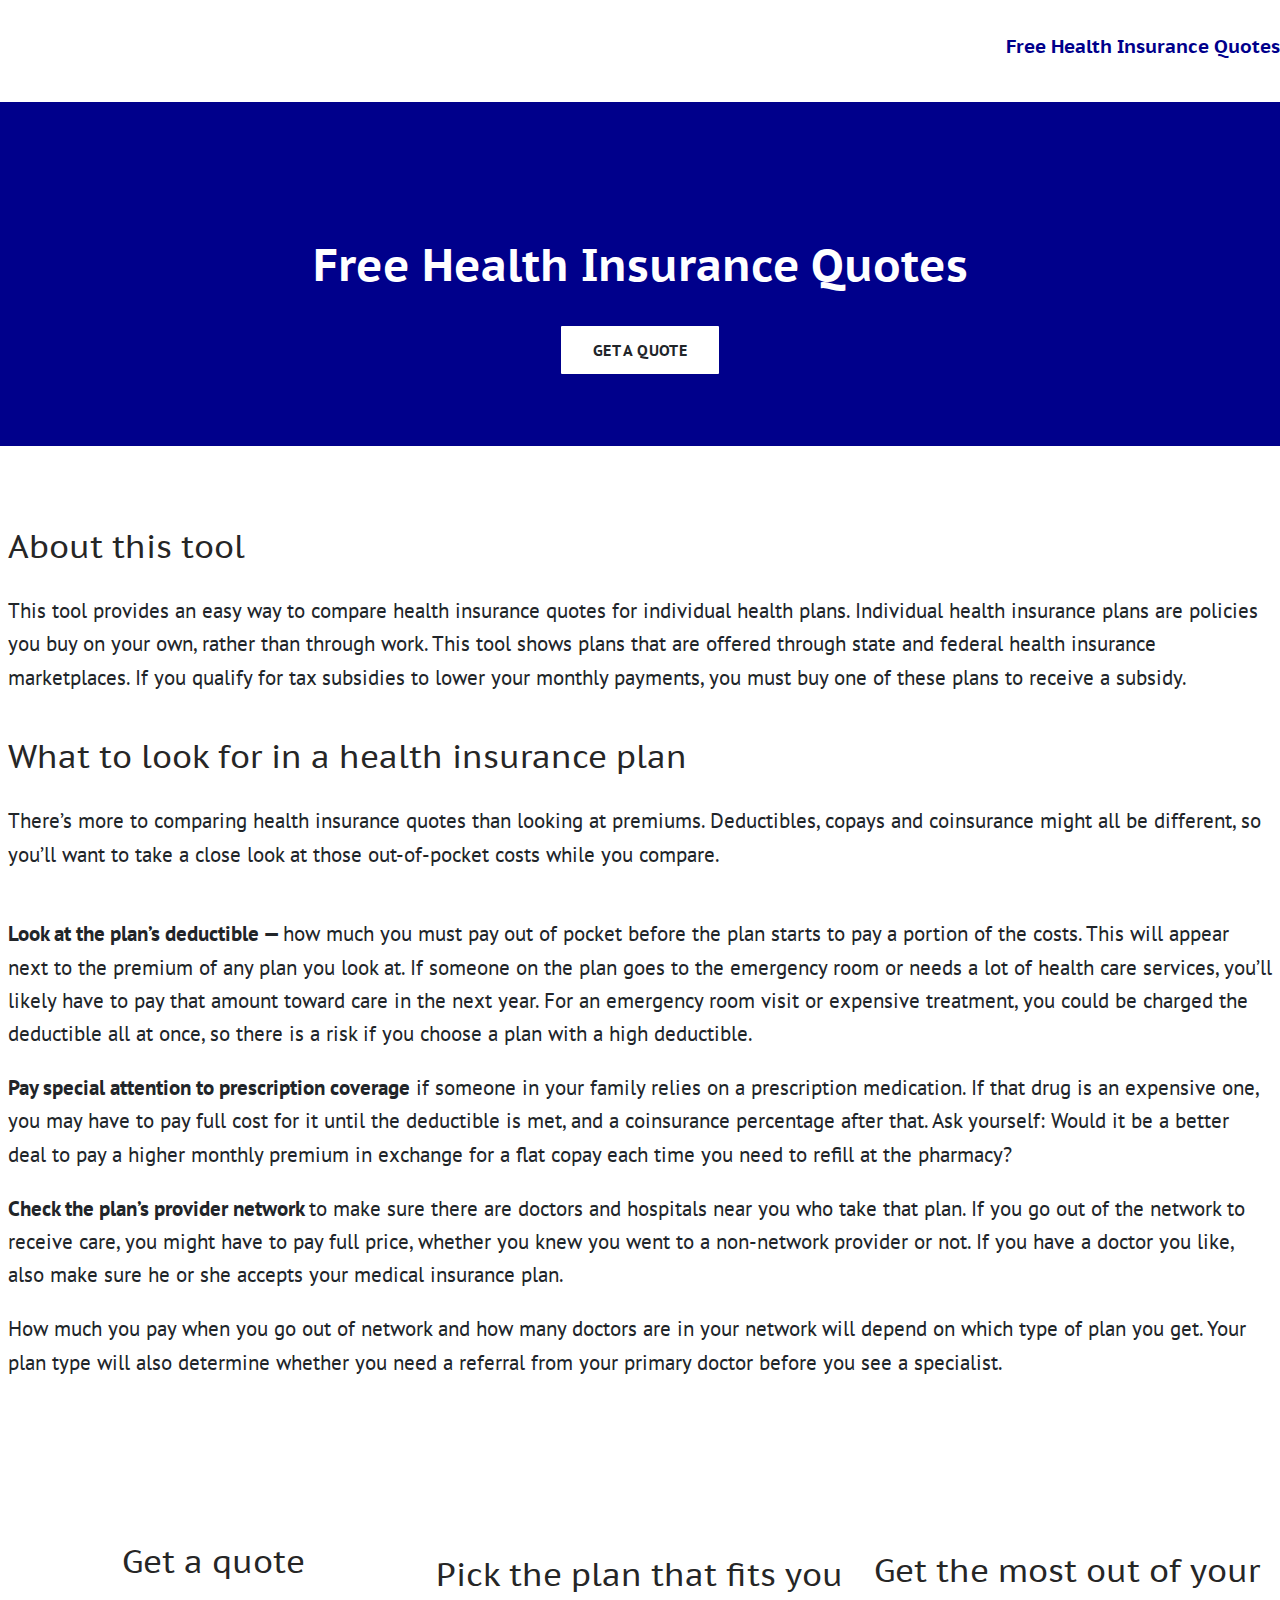
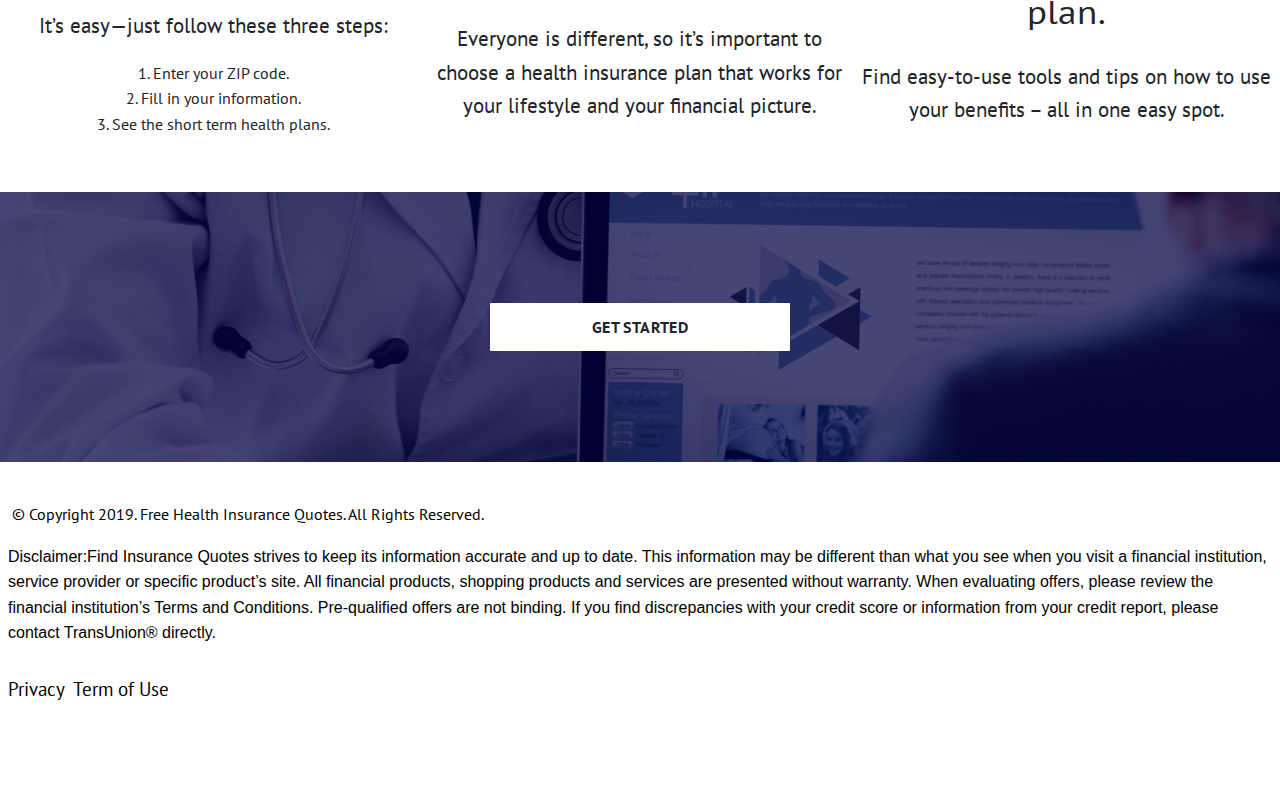
<file: index.html>
<!DOCTYPE html>

    <html lang="en">
    
    <head>
    
        <title>Free Health Insurance Quotes | Home</title>
    
        <meta http-equiv="Content-Type" content="text/html; charset=utf-8" />
    
        <meta http-equiv="X-UA-Compatible" content="IE=edge">
    
        <meta name="viewport" content="width=device-width, initial-scale=1.0">
    
        <meta name="author" content="Cheap Health Insurance">
    
        <meta name="description"
            content="freehealth-insurancequotes.com helps individuals to find cheap health insurance quotes online. Find healthcare plans online at www.cheaphealthcareplan.com">
    
        <!-- Google fonts -->
        <link href="https://fonts.googleapis.com/css?family=PT+Sans|PT+Sans+Caption|PT+Serif" rel="stylesheet">
    
        <!-- Fontawesome -->
        <link rel="stylesheet" href="https://use.fontawesome.com/releases/v5.8.1/css/all.css"
            integrity="sha384-50oBUHEmvpQ+1lW4y57PTFmhCaXp0ML5d60M1M7uH2+nqUivzIebhndOJK28anvf" crossorigin="anonymous">
    
        <!-- UI3 -->
        <link rel="stylesheet" href="css/ui3-1.0.min.css">
    
        <!-- Styles -->
        <link rel="stylesheet" href="css/stylesheet.css">
    
    
    </head>

<body id="site">

    <main id="page">

        <nav id="navbar-empty"></nav>

        <section class="section padd-64  deep-quaternary">
            <div class="grid set-cols-1">
                <div class="column header-title">
                    <h1 class="connect">Free Health Insurance Quotes</h1>
                    <h1 class="text-white">Free Health Insurance Quotes</h1>
                    <a class="button" href="https://cheaphealthcareplan.com/">Get a Quote</a>
                </div>
            </div>
        </section>

        <section class="section">
            <div class="grid set-cols-1">

                <div class="column start-vertical-between">
                    <h3>About this tool</h3>
                    <p>This tool provides an easy way to compare health insurance quotes for individual health plans. Individual health insurance plans are policies you buy on your own, rather than through work. This tool shows plans that are offered through state and federal health insurance marketplaces. If you qualify for tax subsidies to lower your monthly payments, you must buy one of these plans to receive a subsidy.</p>
                </div>

                <div class="column start-vertical-between">
                    <h3>What to look for in a health insurance plan</h3>
                    <p>There’s more to comparing health insurance quotes than looking at premiums. Deductibles, copays and coinsurance might all be different, so you’ll want to take a close look at those out-of-pocket costs while you compare.</p>
                    <br>
                    <p><b>Look at the plan’s deductible — </b> how much you must pay out of pocket before the plan starts to pay a portion of the costs. This will appear next to the premium of any plan you look at. If someone on the plan goes to the emergency room or needs a lot of health care services, you’ll likely have to pay that amount toward care in the next year. For an emergency room visit or expensive treatment, you could be charged the deductible all at once, so there is a risk if you choose a plan with a high deductible.</p>
                    <p><b>Pay special attention to prescription coverage</b> if someone in your family relies on a prescription medication. If that drug is an expensive one, you may have to pay full cost for it until the deductible is met, and a coinsurance percentage after that. Ask yourself: Would it be a better deal to pay a higher monthly premium in exchange for a flat copay each time you need to refill at the pharmacy?</p>
                    <p><b>Check the plan’s provider network </b>to make sure there are doctors and hospitals near you who take that plan. If you go out of the network to receive care, you might have to pay full price, whether you knew you went to a non-network provider or not. If you have a doctor you like, also make sure he or she accepts your medical insurance plan.</p>
                    <p>How much you pay when you go out of network and how many doctors are in your network will depend on which type of plan you get. Your plan type will also determine whether you need a referral from your primary doctor before you see a specialist.</p>
                </div>

            </div>
        </section>


        <section class="section padd-8">
            <div class="grid set-cols-3">

                <div class="column center-vertical-between min-height-200">
                    <i class="fab fa-wpforms 4em text-shadow text-blue"></i>
                    <h3>Get a quote</h3>
                    <p>It’s easy—just follow these three steps:</p>
                    <ul class="list-format">
                        <li>1. Enter your ZIP code.</li>
                        <li>2. Fill in your information.</li>
                        <li>3. See the short term health plans.</li>
                    </ul>
                    <a class="link" href="https://cheaphealthcareplan.com/">Get Started</a>
                </div>

                <div class="column center-vertical-between min-height-200">
                   <i class="fas fa-hand-pointer 4em text-shadow text-blue"></i>
                    <h3>Pick the plan that fits you</h3>
                    <p>Everyone is different, so it’s important to choose a health insurance plan that works for your lifestyle and your financial picture.</p>
                    <a class="link" href="https://cheaphealthcareplan.com/">Find a plan</a>
                </div>

                <div class="column center-vertical-between min-height-200">
                    <i class="fas fa-thumbs-up 4em text-shadow text-blue"></i>
                    <h3>Get the most out of your plan.</h3>
                    <p>Find easy-to-use tools and tips on how to use your benefits – all in one easy spot. </p>
                    <a class="link" href="https://cheaphealthcareplan.com/">Learn More</a>
                </div>

            </div>
        </section>

        <section class="section deep-both-1">
            <div class="grid">
                <div class="column">
                    <a class="button is-large" href="https://cheaphealthcareplan.com/">Get Started</a>
                </div>
            </div>
        </section>

    </main>

    <footer id="footer"></footer>

    <script src="js/app.js"></script>

</body>

</html>
</file>
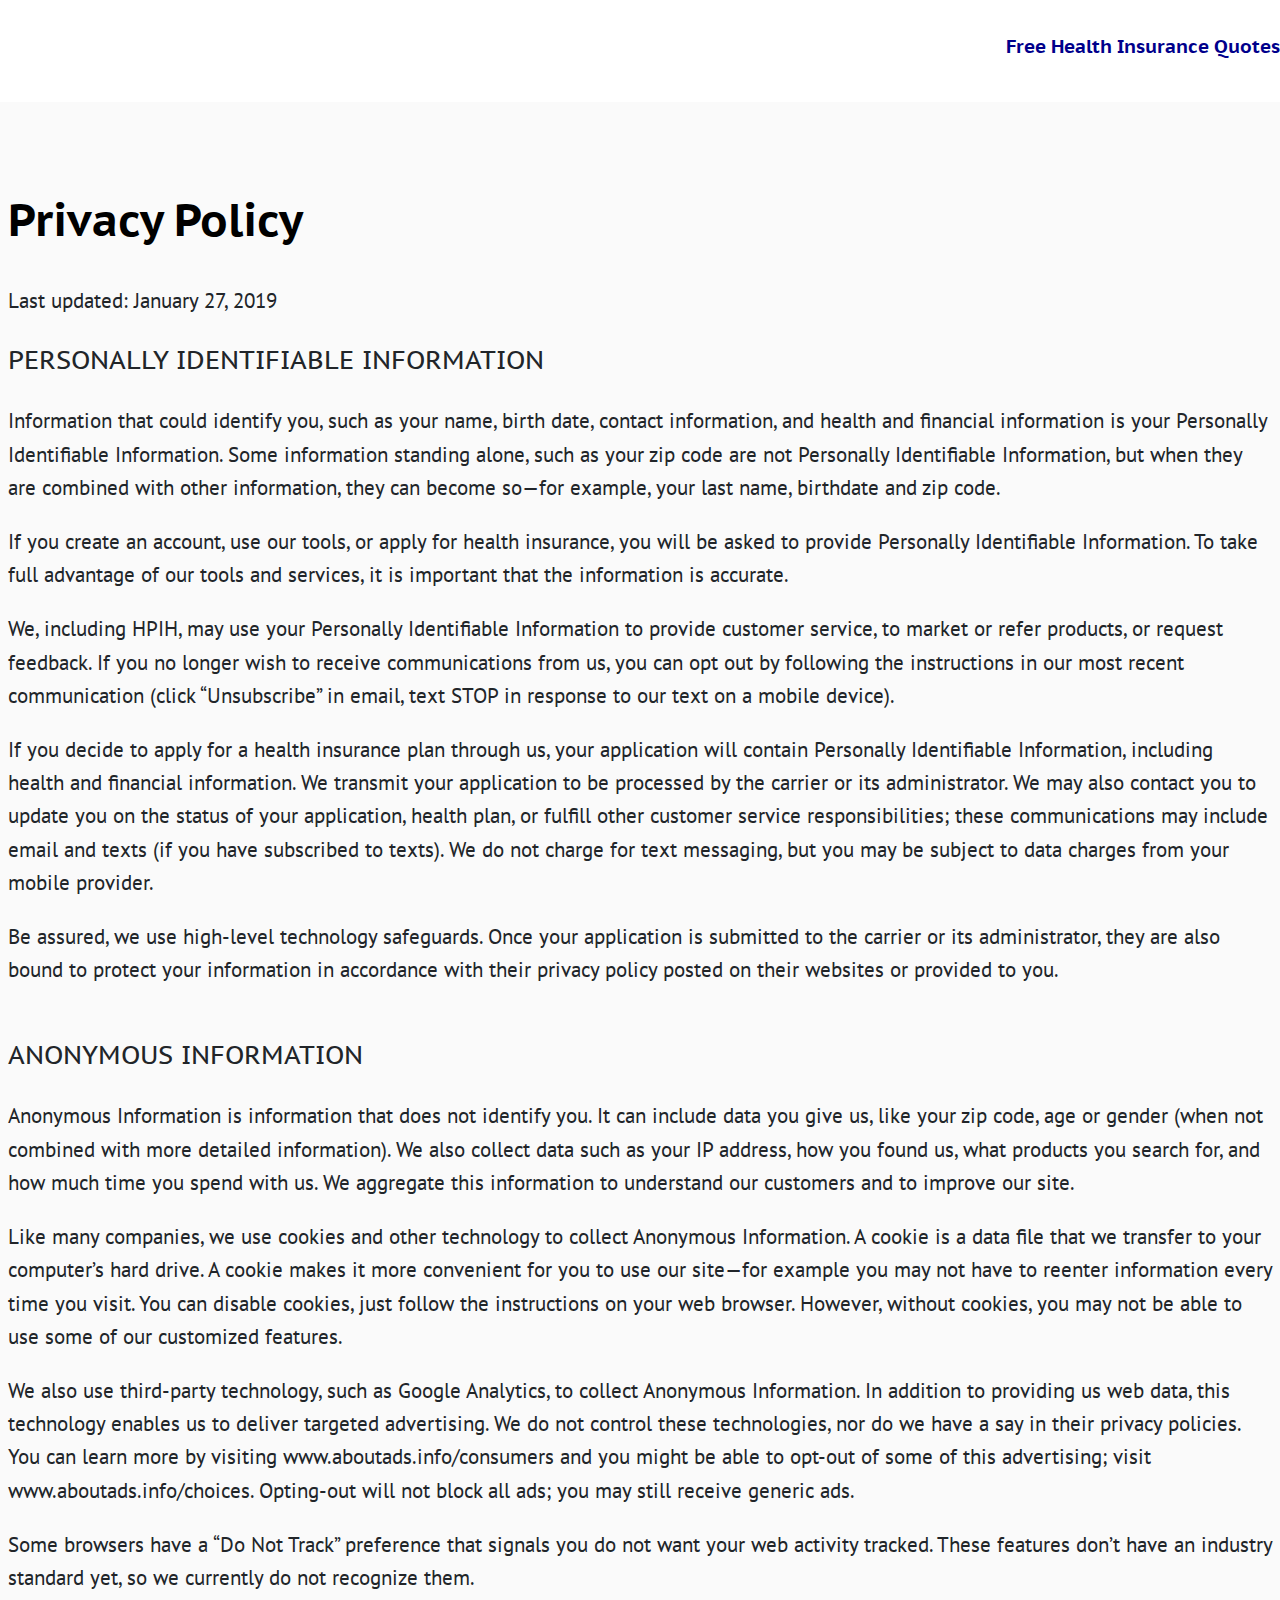
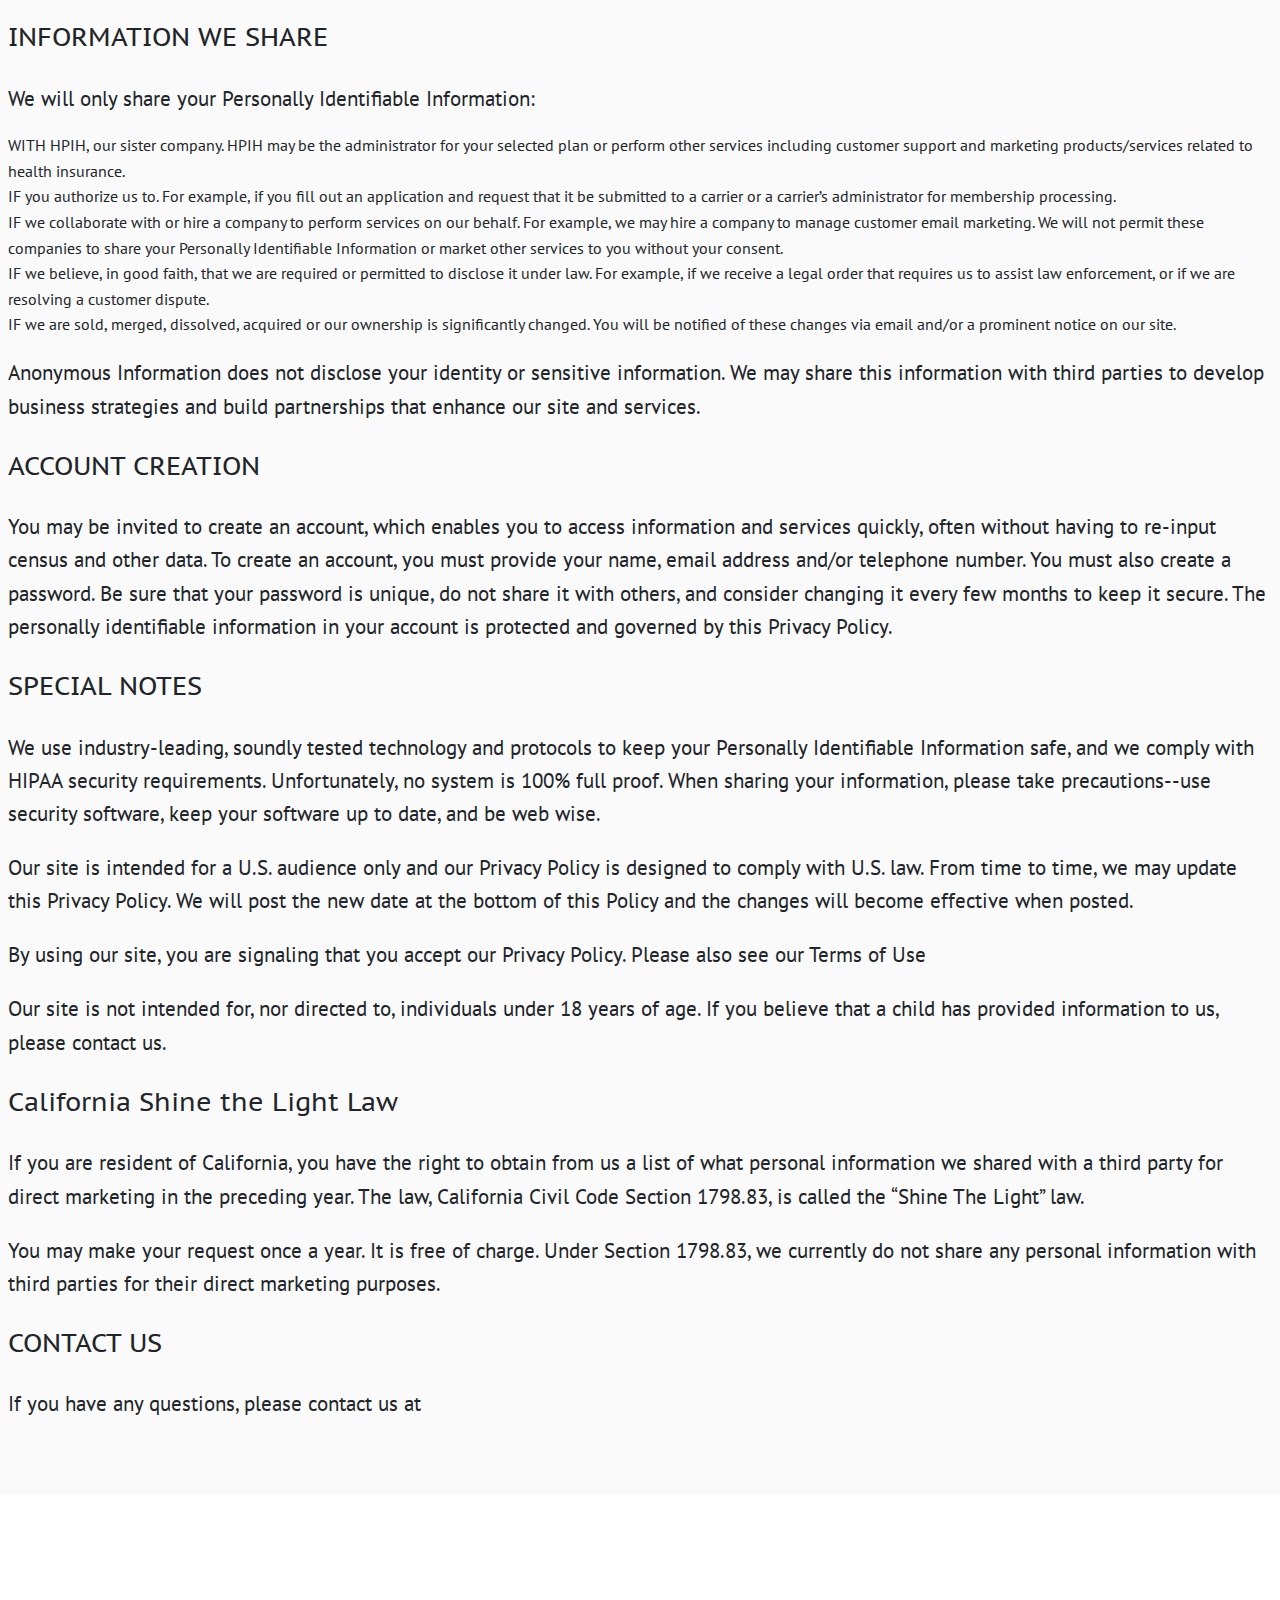
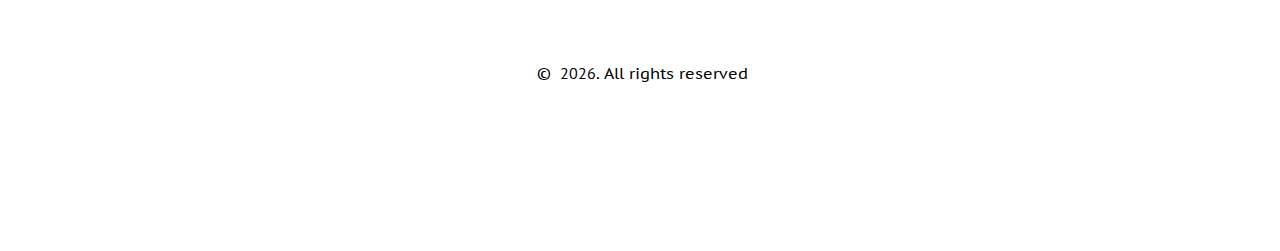
<file: privacy.html>
<!DOCTYPE html>

    <html lang="en">
    
    <head>
    
        <title>Free Health Insurance Quotes | Privacy Policy</title>
    
        <meta http-equiv="Content-Type" content="text/html; charset=utf-8" />
    
        <meta http-equiv="X-UA-Compatible" content="IE=edge">
    
        <meta name="viewport" content="width=device-width, initial-scale=1.0">
    
        <meta name="author" content="Cheap Health Insurance">
    
        <meta name="description"
            content="freehealth-insurancequotes.com helps individuals to find cheap health insurance quotes online. Find healthcare plans online at www.cheaphealthcareplan.com">
    
        <!-- Google fonts -->
        <link href="https://fonts.googleapis.com/css?family=PT+Sans|PT+Sans+Caption|PT+Serif" rel="stylesheet">
    
        <!-- Fontawesome -->
        <link rel="stylesheet" href="https://use.fontawesome.com/releases/v5.8.1/css/all.css"
            integrity="sha384-50oBUHEmvpQ+1lW4y57PTFmhCaXp0ML5d60M1M7uH2+nqUivzIebhndOJK28anvf" crossorigin="anonymous">
    
        <!-- UI3 -->
        <link rel="stylesheet" href="css/ui3-1.0.min.css">
    
        <!-- Styles -->
        <link rel="stylesheet" href="css/stylesheet.css">
    
    
    </head>


<body id="site">

    <main id="page">

        <nav id="navbar-empty"></nav>

        <section class="section deep-tertiary">
            <div class="grid set-cols-1">

                <div class="column start-vertical-between">
                    <h1>Privacy Policy</h1>
                    <p>Last updated: January 27, 2019</p>
                    <h4>PERSONALLY IDENTIFIABLE INFORMATION</h4>
                    <p>Information that could identify you, such as your name, birth date, contact information, and health and financial information is your Personally Identifiable Information. Some information standing alone, such as your zip code are not Personally Identifiable Information, but when they are combined with other information, they can become so—for example, your last name, birthdate and zip code.</p>
                    <p>If you create an account, use our tools, or apply for health insurance, you will be asked to provide Personally Identifiable Information. To take full advantage of our tools and services, it is important that the information is accurate.</p>
                    <p>We, including HPIH, may use your Personally Identifiable Information to provide customer service, to market or refer products, or request feedback. If you no longer wish to receive communications from us, you can opt out by following the instructions in our most recent communication (click “Unsubscribe” in email, text STOP in response to our text on a mobile device).</p>
                    <p>If you decide to apply for a health insurance plan through us, your application will contain Personally Identifiable Information, including health and financial information. We transmit your application to be processed by the carrier or its administrator. We may also contact you to update you on the status of your application, health plan, or fulfill other customer service responsibilities; these communications may include email and texts (if you have subscribed to texts). We do not charge for text messaging, but you may be subject to data charges from your mobile provider. </p>
                    <p>Be assured, we use high-level technology safeguards. Once your application is submitted to the carrier or its administrator, they are also bound to protect your information in accordance with their privacy policy posted on their websites or provided to you.</p>
                    <br>
                    <h4>ANONYMOUS INFORMATION</h4>
                    <p>Anonymous Information is information that does not identify you. It can include data you give us, like your zip code, age or gender (when not combined with more detailed information). We also collect data such as your IP address, how you found us, what products you search for, and how much time you spend with us. We aggregate this information to understand our customers and to improve our site.</p>
                    <p>Like many companies, we use cookies and other technology to collect Anonymous Information. A cookie is a data file that we transfer to your computer’s hard drive. A cookie makes it more convenient for you to use our site—for example you may not have to reenter information every time you visit. You can disable cookies, just follow the instructions on your web browser. However, without cookies, you may not be able to use some of our customized features.</p>
                    <p>We also use third-party technology, such as Google Analytics, to collect Anonymous Information. In addition to providing us web data, this technology enables us to deliver targeted advertising. We do not control these technologies, nor do we have a say in their privacy policies. You can learn more by visiting www.aboutads.info/consumers and you might be able to opt-out of some of this advertising; visit www.aboutads.info/choices. Opting-out will not block all ads; you may still receive generic ads.</p>
                    <p>Some browsers have a “Do Not Track” preference that signals you do not want your web activity tracked. These features don’t have an industry standard yet, so we currently do not recognize them.</p>


                    <h4>INFORMATION WE SHARE</h4>
                    <p>We will only share your Personally Identifiable Information:</p>

                    <ul>
                        <li>WITH HPIH, our sister company. HPIH may be the administrator for your selected plan or perform other services including customer support and marketing products/services related to health insurance.</li>
                        <li>IF you authorize us to. For example, if you fill out an application and request that it be submitted to a carrier or a carrier’s administrator for membership processing.</li>
                        <li>IF we collaborate with or hire a company to perform services on our behalf. For example, we may hire a company to manage customer email marketing. We will not permit these companies to share your Personally Identifiable Information or market other services to you without your consent.</li>
                        <li>IF we believe, in good faith, that we are required or permitted to disclose it under law. For example, if we receive a legal order that requires us to assist law enforcement, or if we are resolving a customer dispute.</li>
                        <li>IF we are sold, merged, dissolved, acquired or our ownership is significantly changed. You will be notified of these changes via email and/or a prominent notice on our site.</li>
                    </ul>
                    <p>Anonymous Information does not disclose your identity or sensitive information. We may share this information with third parties to develop business strategies and build partnerships that enhance our site and services.</p>


                    <h4>ACCOUNT CREATION</h4>
                    <p>You may be invited to create an account, which enables you to access information and services quickly, often without having to re-input census and other data. To create an account, you must provide your name, email address and/or telephone number. You must also create a password. Be sure that your password is unique, do not share it with others, and consider changing it every few months to keep it secure. The personally identifiable information in your account is protected and governed by this Privacy Policy.</p>

                    <h4>SPECIAL NOTES</h4>
                    <p>We use industry-leading, soundly tested technology and protocols to keep your Personally Identifiable Information safe, and we comply with HIPAA security requirements. Unfortunately, no system is 100% full proof. When sharing your information, please take precautions--use security software, keep your software up to date, and be web wise.</p>

                    <p>Our site is intended for a U.S. audience only and our Privacy Policy is designed to comply with U.S. law. From time to time, we may update this Privacy Policy. We will post the new date at the bottom of this Policy and the changes will become effective when posted.</p>
                    <p>By using our site, you are signaling that you accept our Privacy Policy. Please also see our Terms of Use</p>

                    <p>Our site is not intended for, nor directed to, individuals under 18 years of age. If you believe that a child has provided information to us, please contact us.</p>

                    <h4>California Shine the Light Law</h4>
                    <p>If you are resident of California, you have the right to obtain from us a list of what personal information we shared with a third party for direct marketing in the preceding year. The law, California Civil Code Section 1798.83, is called the “Shine The Light” law.</p>
                    <p>You may make your request once a year. It is free of charge. Under Section 1798.83, we currently do not share any personal information with third parties for their direct marketing purposes.</p>

                    <h4>CONTACT US</h4>
                    <p>If you have any questions, please contact us at </p>
                </div>

            </div>
        </section>
    </main>

    <footer id="footer-empty">
            <div class="footer">
                <div class="grid set-cols-1">
                    <div class="column">
                        <h2 class="copyright"><span class="company-name"></span> <span id="footer-year"></span>. All rights reserved </h2>
                        <script>document.getElementById("footer-year").innerHTML = new Date().getFullYear();</script>
                    </div>
                </div>
            </div>
        </footer>

</body>

<script src="js/app.js"></script>

</html>
</file>
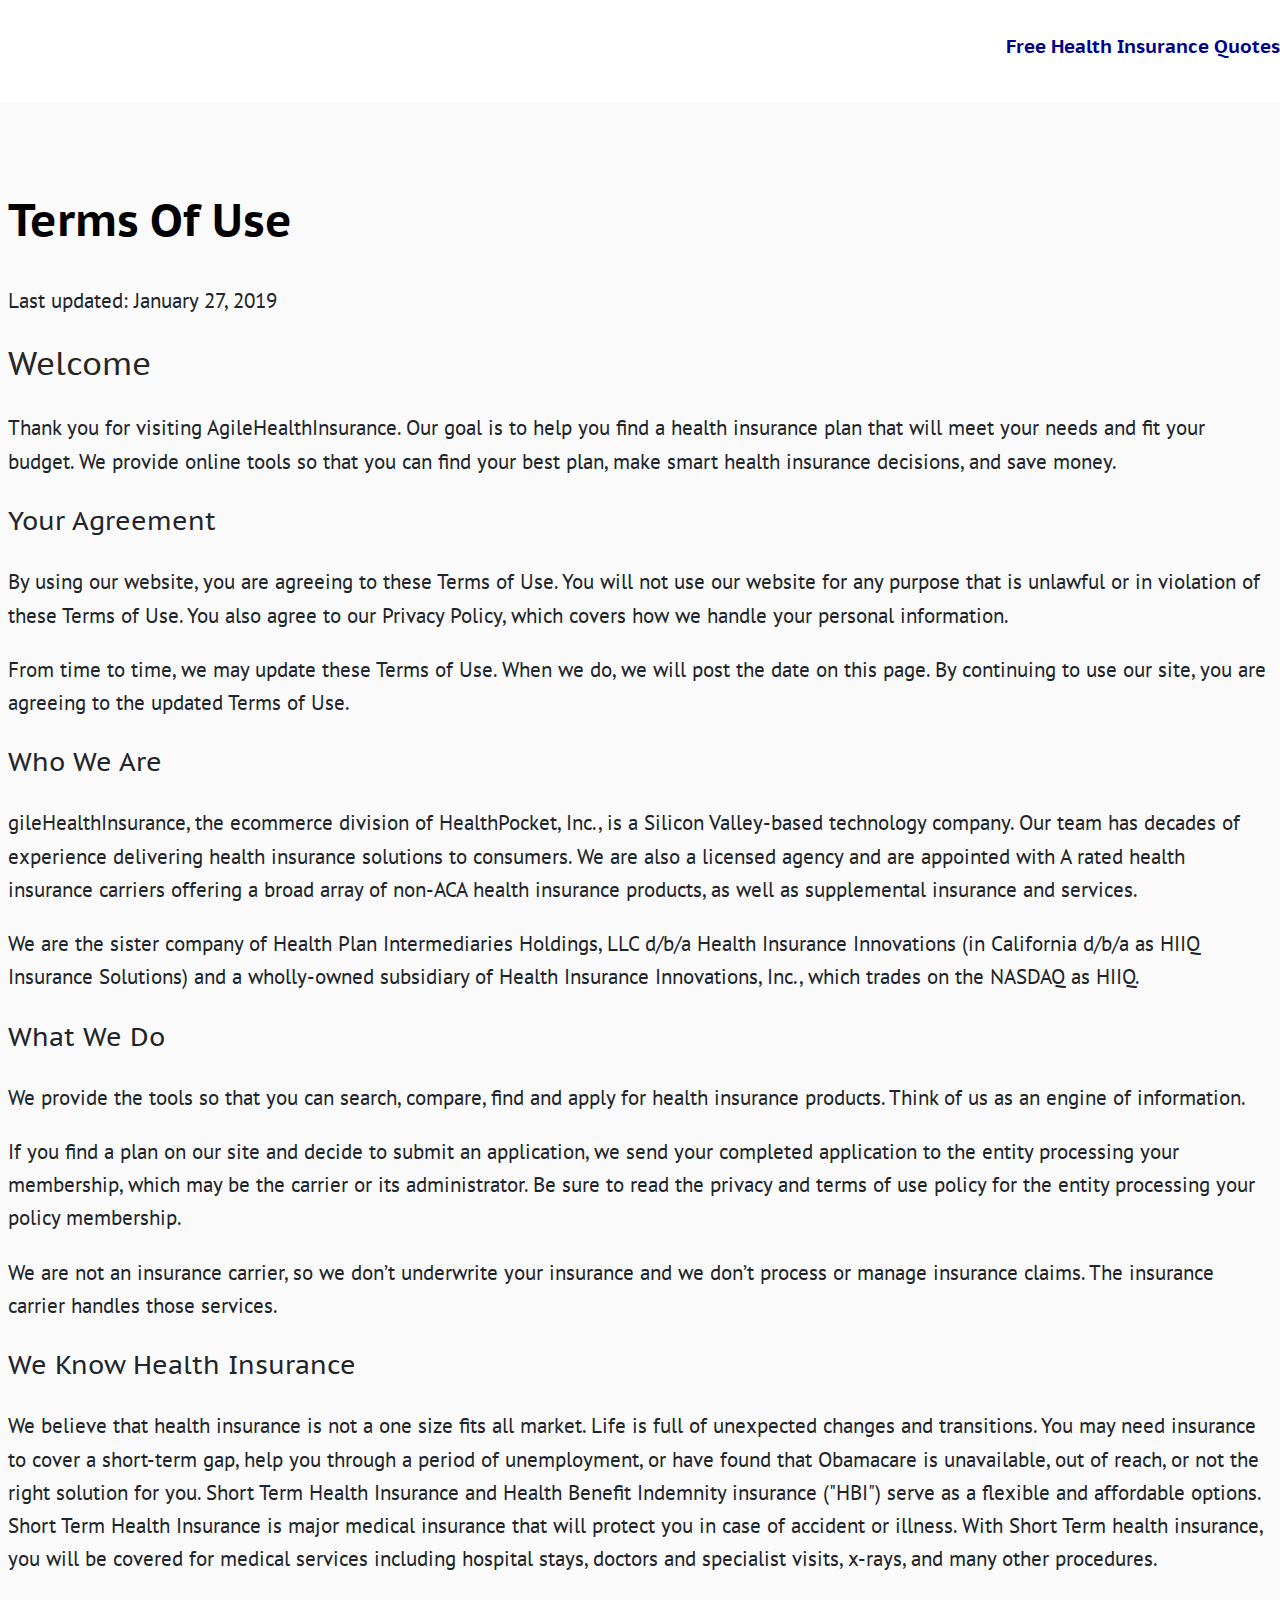
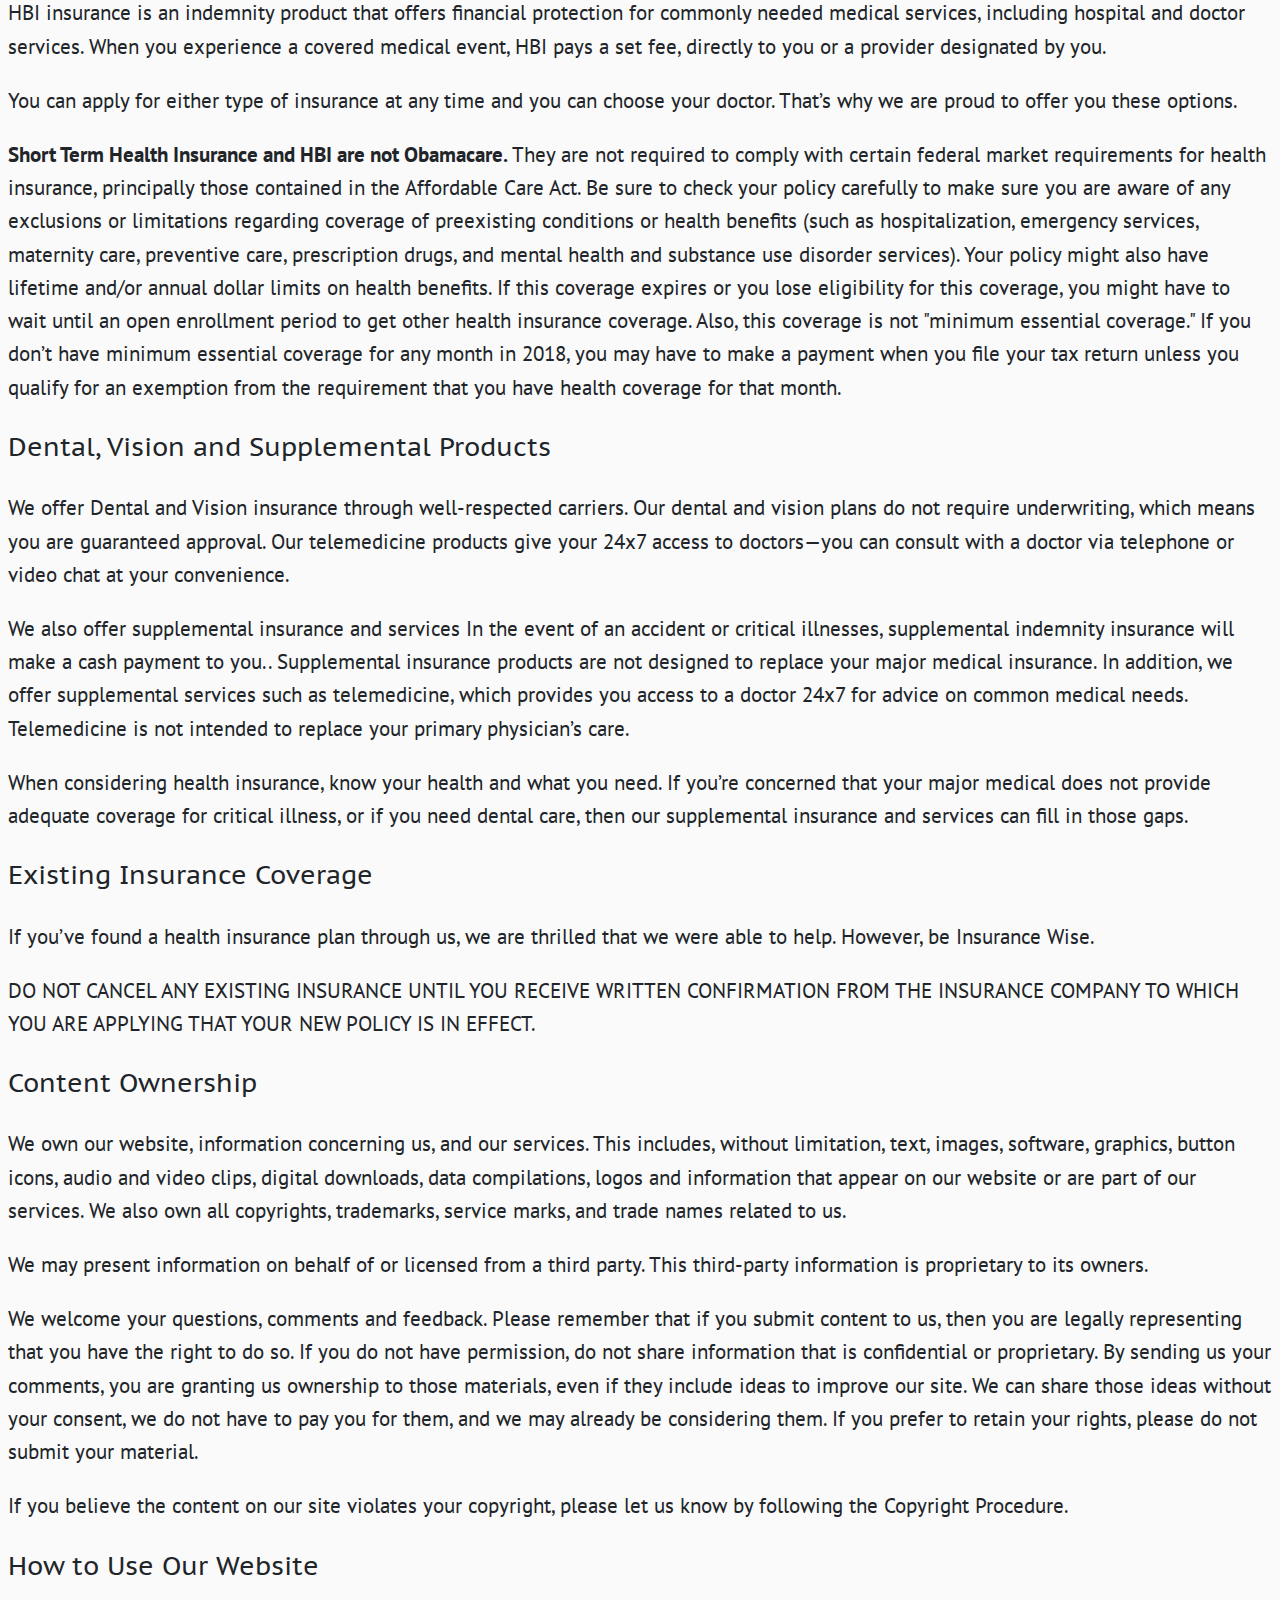
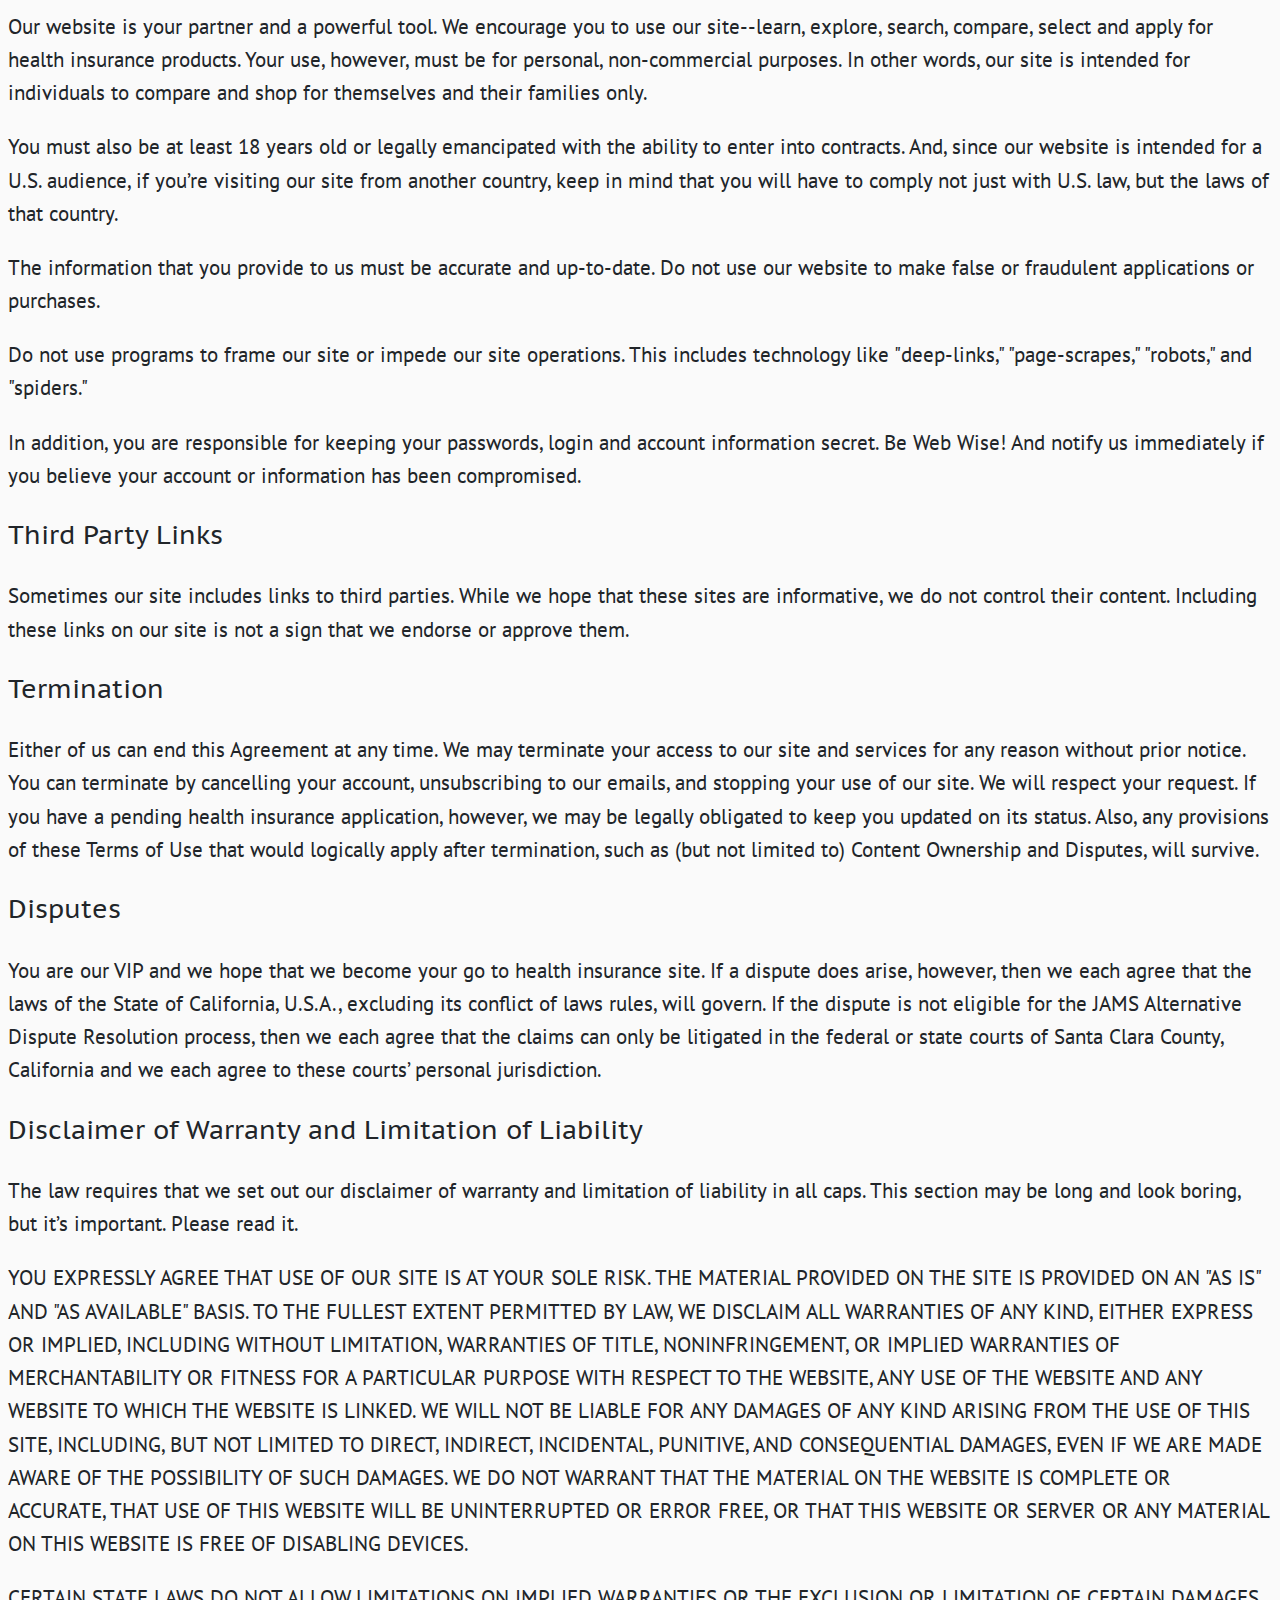
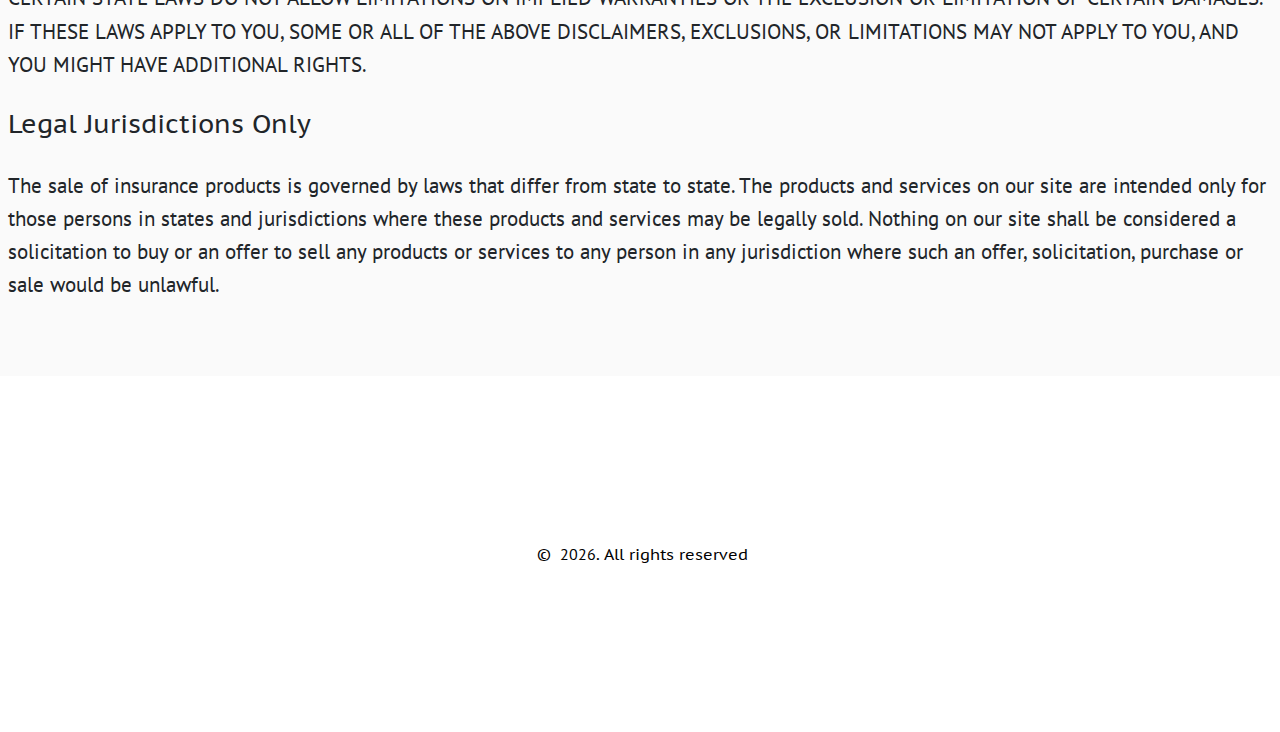
<file: terms.html>
<!DOCTYPE html>

    <html lang="en">
    
    <head>
    
        <title>Free Health Insurance Quotes | Term of Use</title>
    
        <meta http-equiv="Content-Type" content="text/html; charset=utf-8" />
    
        <meta http-equiv="X-UA-Compatible" content="IE=edge">
    
        <meta name="viewport" content="width=device-width, initial-scale=1.0">
    
        <meta name="author" content="Cheap Health Insurance">
    
        <meta name="description"
            content="freehealth-insurancequotes.com helps individuals to find cheap health insurance quotes online. Find healthcare plans online at www.cheaphealthcareplan.com">
    
        <!-- Google fonts -->
        <link href="https://fonts.googleapis.com/css?family=PT+Sans|PT+Sans+Caption|PT+Serif" rel="stylesheet">
    
        <!-- Fontawesome -->
        <link rel="stylesheet" href="https://use.fontawesome.com/releases/v5.8.1/css/all.css"
            integrity="sha384-50oBUHEmvpQ+1lW4y57PTFmhCaXp0ML5d60M1M7uH2+nqUivzIebhndOJK28anvf" crossorigin="anonymous">
    
        <!-- UI3 -->
        <link rel="stylesheet" href="css/ui3-1.0.min.css">
    
        <!-- Styles -->
        <link rel="stylesheet" href="css/stylesheet.css">
    
    
    </head>


<body id="site">

    <main id="page">

        <nav id="navbar-empty">
            <span></span>
            <h3 class="text-quaternary">Your Health Marketplace</h3>
        </nav>

        <section class="section deep-tertiary">
            <div class="grid set-cols-1">

                <div class="column start-vertical-between">
                    <h1>Terms Of Use</h1>
                    <p>Last updated: January 27, 2019</p>
                    <h3>Welcome</h3>
                    <p>Thank you for visiting AgileHealthInsurance. Our goal is to help you find a health insurance plan
                        that will meet your needs and fit your budget. We provide online tools so that you can find your
                        best plan, make smart health insurance decisions, and save money.</p>

                    <h4>Your Agreement</h4>
                    <p>By using our website, you are agreeing to these Terms of Use. You will not use our website for
                        any purpose that is unlawful or in violation of these Terms of Use. You also agree to our
                        Privacy Policy, which covers how we handle your personal information.</p>

                    <p>From time to time, we may update these Terms of Use. When we do, we will post the date on this
                        page. By continuing to use our site, you are agreeing to the updated Terms of Use.</p>


                    <h4>Who We Are</h4>
                    <p>gileHealthInsurance, the ecommerce division of HealthPocket, Inc., is a Silicon Valley-based
                        technology company. Our team has decades of experience delivering health insurance solutions to
                        consumers. We are also a licensed agency and are appointed with A rated health insurance
                        carriers offering a broad array of non-ACA health insurance products, as well as supplemental
                        insurance and services.</p>
                    <p>We are the sister company of Health Plan Intermediaries Holdings, LLC d/b/a Health Insurance
                        Innovations (in California d/b/a as HIIQ Insurance Solutions) and a wholly-owned subsidiary of
                        Health Insurance Innovations, Inc., which trades on the NASDAQ as HIIQ.</p>


                    <h4>What We Do</h4>
                    <p>We provide the tools so that you can search, compare, find and apply for health insurance
                        products. Think of us as an engine of information.</p>

                    <p>If you find a plan on our site and decide to submit an application, we send your completed
                        application to the entity processing your membership, which may be the carrier or its
                        administrator. Be sure to read the privacy and terms of use policy for the entity processing
                        your policy membership.</p>

                    <p>We are not an insurance carrier, so we don’t underwrite your insurance and we don’t process or
                        manage insurance claims. The insurance carrier handles those services.</p>

                    <h4>We Know Health Insurance</h4>
                    <p>We believe that health insurance is not a one size fits all market. Life is full of unexpected
                        changes and transitions. You may need insurance to cover a short-term gap, help you through a
                        period of unemployment, or have found that Obamacare is unavailable, out of reach, or not the
                        right solution for you. Short Term Health Insurance and Health Benefit Indemnity insurance
                        ("HBI") serve as a flexible and affordable options. Short Term Health Insurance is major medical
                        insurance that will protect you in case of accident or illness. With Short Term health
                        insurance, you will be covered for medical services including hospital stays, doctors and
                        specialist visits, x-rays, and many other procedures.</p>

                    <p>HBI insurance is an indemnity product that offers financial protection for commonly needed
                        medical services, including hospital and doctor services. When you experience a covered medical
                        event, HBI pays a set fee, directly to you or a provider designated by you.</p>

                    <p>You can apply for either type of insurance at any time and you can choose your doctor. That’s why
                        we are proud to offer you these options.</p>

                    <p><b>Short Term Health Insurance and HBI are not Obamacare. </b> They are not required to comply
                        with certain federal market requirements for health insurance, principally those contained in
                        the Affordable Care Act. Be sure to check your policy carefully to make sure you are aware of
                        any exclusions or limitations regarding coverage of preexisting conditions or health benefits
                        (such as hospitalization, emergency services, maternity care, preventive care, prescription
                        drugs, and mental health and substance use disorder services). Your policy might also have
                        lifetime and/or annual dollar limits on health benefits. If this coverage expires or you lose
                        eligibility for this coverage, you might have to wait until an open enrollment period to get
                        other health insurance coverage. Also, this coverage is not "minimum essential coverage." If you
                        don’t have minimum essential coverage for any month in 2018, you may have to make a payment when
                        you file your tax return unless you qualify for an exemption from the requirement that you have
                        health coverage for that month.</p>

                    <h4>Dental, Vision and Supplemental Products</h4>
                    <p>We offer Dental and Vision insurance through well-respected carriers. Our dental and vision plans
                        do not require underwriting, which means you are guaranteed approval. Our telemedicine products
                        give your 24x7 access to doctors—you can consult with a doctor via telephone or video chat at
                        your convenience.</p>

                    <p>We also offer supplemental insurance and services In the event of an accident or critical
                        illnesses, supplemental indemnity insurance will make a cash payment to you.. Supplemental
                        insurance products are not designed to replace your major medical insurance. In addition, we
                        offer supplemental services such as telemedicine, which provides you access to a doctor 24x7 for
                        advice on common medical needs. Telemedicine is not intended to replace your primary physician’s
                        care.</p>

                    <p>When considering health insurance, know your health and what you need. If you’re concerned that
                        your major medical does not provide adequate coverage for critical illness, or if you need
                        dental care, then our supplemental insurance and services can fill in those gaps.</p>

                    <h4>Existing Insurance Coverage</h4>
                    <p>If you’ve found a health insurance plan through us, we are thrilled that we were able to help.
                        However, be Insurance Wise.</p>
                    <p>DO NOT CANCEL ANY EXISTING INSURANCE UNTIL YOU RECEIVE WRITTEN CONFIRMATION FROM THE INSURANCE
                        COMPANY TO WHICH YOU ARE APPLYING THAT YOUR NEW POLICY IS IN EFFECT.</p>

                    <h4>Content Ownership</h4>
                    <p>We own our website, information concerning us, and our services. This includes, without
                        limitation, text, images, software, graphics, button icons, audio and video clips, digital
                        downloads, data compilations, logos and information that appear on our website or are part of
                        our services. We also own all copyrights, trademarks, service marks, and trade names related to
                        us.</p>
                    <p>We may present information on behalf of or licensed from a third party. This third-party
                        information is proprietary to its owners.</p>

                    <p>We welcome your questions, comments and feedback. Please remember that if you submit content to
                        us, then you are legally representing that you have the right to do so. If you do not have
                        permission, do not share information that is confidential or proprietary. By sending us your
                        comments, you are granting us ownership to those materials, even if they include ideas to
                        improve our site. We can share those ideas without your consent, we do not have to pay you for
                        them, and we may already be considering them. If you prefer to retain your rights, please do not
                        submit your material.</p>
                    <p>If you believe the content on our site violates your copyright, please let us know by following
                        the Copyright Procedure.</p>


                    <h4>How to Use Our Website</h4>
                    <p>Our website is your partner and a powerful tool. We encourage you to use our site--learn,
                        explore, search, compare, select and apply for health insurance products. Your use, however,
                        must be for personal, non-commercial purposes. In other words, our site is intended for
                        individuals to compare and shop for themselves and their families only.</p>

                    <p>You must also be at least 18 years old or legally emancipated with the ability to enter into
                        contracts. And, since our website is intended for a U.S. audience, if you’re visiting our site
                        from another country, keep in mind that you will have to comply not just with U.S. law, but the
                        laws of that country.</p>

                    <p>The information that you provide to us must be accurate and up-to-date. Do not use our website to
                        make false or fraudulent applications or purchases.</p>

                    <p>Do not use programs to frame our site or impede our site operations. This includes technology
                        like "deep-links," "page-scrapes," "robots," and "spiders."</p>

                    <p>In addition, you are responsible for keeping your passwords, login and account information
                        secret. Be Web Wise! And notify us immediately if you believe your account or information has
                        been compromised.</p>


                    <h4>Third Party Links</h4>
                    <p>Sometimes our site includes links to third parties. While we hope that these sites are
                        informative, we do not control their content. Including these links on our site is not a sign
                        that we endorse or approve them.</p>

                    <h4>Termination</h4>
                    <p>Either of us can end this Agreement at any time. We may terminate your access to our site and
                        services for any reason without prior notice. You can terminate by cancelling your account,
                        unsubscribing to our emails, and stopping your use of our site. We will respect your request. If
                        you have a pending health insurance application, however, we may be legally obligated to keep
                        you updated on its status. Also, any provisions of these Terms of Use that would logically apply
                        after termination, such as (but not limited to) Content Ownership and Disputes, will survive.
                    </p>

                    <h4>Disputes</h4>
                    <p>You are our VIP and we hope that we become your go to health insurance site. If a dispute does
                        arise, however, then we each agree that the laws of the State of California, U.S.A., excluding
                        its conflict of laws rules, will govern. If the dispute is not eligible for the JAMS Alternative
                        Dispute Resolution process, then we each agree that the claims can only be litigated in the
                        federal or state courts of Santa Clara County, California and we each agree to these courts’
                        personal jurisdiction.</p>

                    <h4>Disclaimer of Warranty and Limitation of Liability</h4>
                    <p>The law requires that we set out our disclaimer of warranty and limitation of liability in all
                        caps. This section may be long and look boring, but it’s important. Please read it.</p>

                    <p>YOU EXPRESSLY AGREE THAT USE OF OUR SITE IS AT YOUR SOLE RISK. THE MATERIAL PROVIDED ON THE SITE
                        IS PROVIDED ON AN "AS IS" AND "AS AVAILABLE" BASIS. TO THE FULLEST EXTENT PERMITTED BY LAW, WE
                        DISCLAIM ALL WARRANTIES OF ANY KIND, EITHER EXPRESS OR IMPLIED, INCLUDING WITHOUT LIMITATION,
                        WARRANTIES OF TITLE, NONINFRINGEMENT, OR IMPLIED WARRANTIES OF MERCHANTABILITY OR FITNESS FOR A
                        PARTICULAR PURPOSE WITH RESPECT TO THE WEBSITE, ANY USE OF THE WEBSITE AND ANY WEBSITE TO WHICH
                        THE WEBSITE IS LINKED. WE WILL NOT BE LIABLE FOR ANY DAMAGES OF ANY KIND ARISING FROM THE USE OF
                        THIS SITE, INCLUDING, BUT NOT LIMITED TO DIRECT, INDIRECT, INCIDENTAL, PUNITIVE, AND
                        CONSEQUENTIAL DAMAGES, EVEN IF WE ARE MADE AWARE OF THE POSSIBILITY OF SUCH DAMAGES. WE DO NOT
                        WARRANT THAT THE MATERIAL ON THE WEBSITE IS COMPLETE OR ACCURATE, THAT USE OF THIS WEBSITE WILL
                        BE UNINTERRUPTED OR ERROR FREE, OR THAT THIS WEBSITE OR SERVER OR ANY MATERIAL ON THIS WEBSITE
                        IS FREE OF DISABLING DEVICES.</p>

                    <p>CERTAIN STATE LAWS DO NOT ALLOW LIMITATIONS ON IMPLIED WARRANTIES OR THE EXCLUSION OR LIMITATION
                        OF CERTAIN DAMAGES. IF THESE LAWS APPLY TO YOU, SOME OR ALL OF THE ABOVE DISCLAIMERS,
                        EXCLUSIONS, OR LIMITATIONS MAY NOT APPLY TO YOU, AND YOU MIGHT HAVE ADDITIONAL RIGHTS.</p>

                    <h4>Legal Jurisdictions Only</h4>
                    <p>The sale of insurance products is governed by laws that differ from state to state. The products
                        and services on our site are intended only for those persons in states and jurisdictions where
                        these products and services may be legally sold. Nothing on our site shall be considered a
                        solicitation to buy or an offer to sell any products or services to any person in any
                        jurisdiction where such an offer, solicitation, purchase or sale would be unlawful.</p>

                </div>

            </div>
        </section>

    </main>

    <footer id="footer-empty">
        <div class="footer">
            <div class="grid set-cols-1">
                <div class="column">
                    <h2 class="copyright"> <span class="company-name"></span> <span id="footer-year"></span>. All rights reserved </h2>
                    <script>document.getElementById("footer-year").innerHTML = new Date().getFullYear();</script>
                </div>
            </div>
        </div>
    </footer>

</body>

<script src="js/app.js"></script>

</html>
</file>
<file: css/stylesheet.css>
.button {
      -webkit-box-shadow: var(--boxshadow) !important;
      box-shadow: var(--boxshadow) !important;
  }

  [class*="column"].homeheadline {
      --insert-min-height: 100px !important;
  }


  [class*="column"].header-title {
      text-align: center;
      --h1-color: #000 !important;
  }
</file>
<file: css/ui3-1.0.min.css>
@import url('default.css');



:root {
    --primary: #00108a;
    --secondary: #262626;
    --tertiary: #fafafa;
    --quaternary: #bbbbbb;

    --border: #d8d8d8;

    --shadow: 0 1px 3px rgba(0, 0, 0, 0.12), 0 1px 2px rgba(0, 0, 0, 0.24);

    --dark-trans: #000;
    --dark-trans: rgb(0, 0, 0.99);
    --dark-trans: rgba(0, 0, 0, 0.75);
    --light-trans: #fff;
    --light-trans: rgb(255, 255, 255);
    --light-trans: rgba(255, 255, 255, 0.75);

    --text-dark: #000;
    --text-color: #2b2b2b;
    --text-light: #6a6a6a;

    --lightgray: #838383;
    --darkgray: #8C8C8C;

    --gray: gray;
    --black: black;
    --white: white;
    --silver: silver;
    --red: red;
    --green: green;
    --blue: blue;
    --orange: orange;
    --yellow: yellow;
    --indigo: indigo;
    --fuchsia: fuchsia;
    --cyan: cyan;
    --aqua: aqua;
    --aquamarine: aquamarine;

    --pt-sans: 'PT Sans', sans-serif;
    --pt-sans-caption: 'PT Sans Caption', sans-serif;

    --page-max-width: 1024px;

    --seo-page-title-color:#000;

    --header-background:#fafafa;
    --header-text-color:#000;

    --navbar-background::#fafafa;
    --navbar-text-color:#000;

    --footer-background::#fafafa;
	--footer-text-color:#000;
	


}



*,
*::after,
*::before {
    -webkit-box-sizing: border-box;
    box-sizing: border-box;
}

html {
    font-size: 16px;
    font-family: sans-serif;
    line-height: 1.15;
    -webkit-text-size-adjust: 100%;
    -ms-text-size-adjust: 100%;
    -ms-overflow-style: scrollbar;
    overflow-x: hidden;
    -webkit-tap-highlight-color: transparent;
}

body {
    margin: 0;
    padding: 0;
    line-height: 1.6;
    font-weight: 100;
    text-rendering: optimizeLegibility;
    -webkit-font-smoothing: antialiased;
    -moz-osx-font-smoothing: grayscale;
}

p,
a,
ul,
li,
span {
    font-family: var(--pt-sans)!important;
}

h1,
h2,
h3,
h4,
h5,
h6 {
    font-family: var(--pt-sans-caption)!important;
}

img {
    max-width: 100%;
    height: auto;
}

a {
    color: #3434ff;
    font-size: 1.2em;
}

a:hover {
    opacity: 0.7;
    text-decoration: none !important;
}

ul {
    margin: 0;
    padding: 0;
    list-style: none;
}

a.brand ,
a.brand > * {
    color:var(--primary) !important;
}




[class*="deep-img"],
[class*="deep-both"] {
    height: 100%;
    background-repeat: no-repeat;
    background-size: cover;
    background-position: right center;

    --bg-gradient-1: #0F2027;
    --bg-gradient-1: -webkit-linear-gradient(to right, rgba(44, 83, 100, 0.55), rgba(32, 58, 67, 0.52), rgba(15, 32, 39, 0.54));
    --bg-gradient-1: linear-gradient(to right, rgba(44, 83, 100, 0.53), rgba(32, 58, 67, 0.53), rgba(15, 32, 39, 0.56));

    --bg-gradient-2: #000000;
    --bg-gradient-2: -webkit-linear-gradient(to right, rgba(15, 155, 15, 0.63), rgba(0, 0, 0, 0.34));
    --bg-gradient-2: linear-gradient(to right, rgba(15, 155, 15, 0.63), rgba(0, 0, 0, 0.61));

    --bg-gradient-3: #44A08D;
    --bg-gradient-3: -webkit-linear-gradient(to right, rgba(9, 54, 55, 0.66), rgba(68, 160, 141, 0.44));
    --bg-gradient-3: linear-gradient(to right, rgba(9, 54, 55, 0.58), rgba(68, 160, 141, 0.63));

    --bg-gradient-4: #c21500;
    --bg-gradient-4: -webkit-linear-gradient(to right, rgba(255, 197, 0, 0.62), rgba(194, 21, 0, 0.54));
    --bg-gradient-4: linear-gradient(to right, rgba(255, 197, 0, 0.61), rgba(194, 21, 0, 0.59));

    --bg-gradient-5: #4776E6;
    --bg-gradient-5: -webkit-linear-gradient(to right, rgba(142, 84, 233, 0.6), rgba(71, 118, 230, 0.56));
    --bg-gradient-5: linear-gradient(to right, rgba(142, 84, 233, 0.6), rgba(71, 118, 230, 0.58));

    --bg-gradient-6: #0F2027;
    --bg-gradient-6: -webkit-linear-gradient(to right, rgba(6, 54, 80, 0.72), rgba(10, 72, 48, 0.7), rgba(5, 28, 80, 0.77));
    --bg-gradient-6: linear-gradient(to right, rgba(14, 50, 85, 0.78), rgba(8, 92, 69, 0.81), rgba(18, 19, 25, 0.72));

    --bg-gradient-7: #000;
    --bg-gradient-7: -webkit-linear-gradient(to right, rgba(0, 0, 0, 0.72), rgba(1, 7, 10, 0.71), rgba(0, 0, 0, 0.77));
	--bg-gradient-7: linear-gradient(to right, rgba(0, 1, 2, 0.78), rgba(0, 0, 0, 0.81), rgba(5, 6, 13, 0.72));
	
	--bg-gradient-8: #000;
    --bg-gradient-8: -webkit-linear-gradient(to right, rgba(0, 0, 65, 0.72), rgba(0, 0, 65, 0.72), rgba(0, 0, 65, 0.72));
    --bg-gradient-8: linear-gradient(to right, rgba(0, 0, 65, 0.72), rgba(0, 0, 65, 0.72), rgba(0, 0, 65, 0.72));

}





.deep-primary {
    background: var(--primary)!important;
}

.deep-secondary {
    background: var(--secondary)!important;
}

.deep-tertiary {
    background: var(--tertiary)!important;
}

.deep-quaternary {
    background: var(--quaternary)!important;
}

.deep-border {
    background: var(--border)!important;
}

.deep-gray {
    background: var(--gray)!important;
}

.deep-black {
    background: var(--black)!important;
}

.deep-white {
    background: var(--white)!important;
}

.deep-silver {
    background: var(--silver)!important;
}

.deep-red {
    background: var(--red)!important;
}

.deep-green {
    background: var(--green)!important;
}

.deep-blue {
    background: var(--blue)!important;
}

.deep-orange {
    background: var(--orange)!important;
}

.deep-yellow {
    background: var(--yellow)!important;
}
.deep-cayn {
    background: var(--cayn)!important;
}
.deep-aqua {
    background: var(--aqua)!important;
}
.deep-aquamarine {
    background: var(--aquamarine)!important;
}



[class*="deep-img-"].id {
    background-image: var(--bg-img-1);
}


[class*="deep-both-"].id {
    background-image: var(--bg-gradient-1), var(--bg-img-1);
}




[class*="deep-both"][class*="1"] {
    background-image: var(--bg-gradient-8), url('/img/img1.jpg');
}


[class*="deep-both"][class*="2"]{
    background-image: var(--bg-gradient-1), url('/img/img2.jpg') !important;
}


[class*="deep-both"][class*="3"]{
    background-image: var(--bg-gradient-1),url('/img/img3.jpg')!important;
}




[class*="list-format"] {
    --insert-display: flex; 
    --insert-justify-content: space-around;
    --insert-align-items: center;
    --insert-flex-direction: column;
    --insert-min-height: auto;

    --list-content: ' \2714';
    --list-font-size: 16px;
    --list-color: var(--black);

}

[class*="list-format-1"] {
    --list-content: ' \2022';
}

[class*="list-format-2"] {
    --list-content: ' \229A';
}

[class*="list-format-3"] {
    --list-content: ' \22A1';
}

[class*="list-format-4"] {
    --list-content: ' \25C9';
}

[class*="list-format-5"] {
    --list-content: ' \25C8';
}






:root {
    --button-border-radius: 1px;
    --button-padding: 16px 32px;
    --button-text-transform: uppercase;
    --button-text-color: #FFF;
    --button-max-height: 48px;
    --button-state-hover-opacity: 0.8;
    --button-state-hover-color: var(--primary);
    --button-state-active-outline: #93D1FF;
    --btn-color-primary:var(--priamry);
    --btn-color-secondary:var(--secondary);
    --btn-color-tertiary:var(--tertiary);
    --btn-color-white:var(--white);
    --btn-color-black:var(--black);


}


.is-primary {
    color:var(--btn-color-primary)!important;
}
.is-secondary {
    color:var(--btn-color-secondary)!important;
}
.is-tertiary {
    color:var(--btn-color-tertiary)!important;
}

.is-white {
    color:var(--btn-color-white)!important;
}

.is-black {
    color:var(--btn-color-black)!important;
}


button,
button[type="submit"],
input[type="submit"],
.button {
    line-height: 1.6;
    text-align: center;
    text-decoration: none;
    letter-spacing: 0.4px;
    font-weight: 700;
    font-size: 1em;
    outline: none;
    visibility: visible;
    border: none;
    white-space: normal;
    background: var(--primary);
    color: var(--button-text-color);
    text-transform: var(--button-text-transform);
    border-radius: var(--button-border-radius);
    max-height: var(--button-max-height);
    padding: var(--button-padding);
}



button:hover,
button[type="submit"]:hover,
input[type="submit"]:hover,
.button:hover {
    background: var(--primary);
    opacity: var(--button-state-hover-opacity);
}

button:hover,
button[type="submit"]:hover,
input[type="submit"]:hover,
.button:hover {
    background: var(--button-state-hover-color);
}

button:active,
button[type="submit"]:active,
input[type="submit"]:active,
.button:active {
    outline: 6px solid var(--button-state-active-outline);
}

.is-large {
    width: 300px;
    margin: auto;
}


.link,
a.link {
    color: var(--primary) !important;
    outline: none;
    text-decoration: none;
}

.link:hover,
a.link:hover {
    outline: none;
    text-decoration: none;

}














[class*="column"] {
    color: var(--insert-color);
    background: var(--insert-background) ;
    border: var(--insert-border);
    border-radius: var(--insert-border-radius);
    display: var(--insert-display);
    -webkit-box-pack: var(--insert-justify-content);
    -ms-flex-pack: var(--insert-justify-content);
    justify-content: var(--insert-justify-content);
    -webkit-box-align: var(--insert-align-items);
    -ms-flex-align: var(--insert-align-items);
    align-items: var(--insert-align-items);
    -ms-flex-item-align: var(--insert-align-self);
    align-self: var(--insert-align-self);
    -webkit-box-orient: vertical;
    -webkit-box-direction: normal;
    -ms-flex-direction: var(--insert-flex-direction);
    flex-direction: var(--insert-flex-direction);
    padding: var(--insert-padding);
    margin: var(--insert-margin);
    line-height: var(--insert-line-height);
    width: var(--insert-width);
    min-width: var(--insert-min-width);
    max-width: var(--insert-max-width);
    height: var(--insert-height);
    min-height: var(--insert-min-height);
    max-height: var(--insert-max-height);
    font-family: var(--insert-font-family);
    font-size: var(--insert-font-size);
    font-weight: var(--insert-font-weight);
    text-align: var(--insert-text-align);
    text-transform: var(--insert-text-transform);
    text-shadow: var(--insert-text-shadow);
    letter-spacing: var(--insert-letter-spacing);
    -webkit-box-shadow: var(--insert-box-shadow);
    box-shadow: var(--insert-box-shadow);

    --insert-color: inherit;
    --insert-background: inherit;
    --insert-border: inherit;
    --insert-border-radius: inherit;

    --insert-display: flex;
    --insert-justify-content:center;
    --insert-align-items: center;
    --insert-flex-direction: column;

    --insert-padding: inherit;
    --insert-margin: auto;
    --insert-line-height: inherit;
    --insert-width: inherit;
    --insert-max-width: 100%;
    --insert-min-width: inherit;
    --insert-height: auto;
    --insert-min-height: 100px;
    --insert-max-height: inherit;
    --insert-box-shadow: inherit;

    --insert-font-family: inherit;
    --insert-font-weight: inherit;
    --insert-text-align: inherit;
    --insert-text-transform: inherit;
    --insert-letter-spacing: inherit;

    --h1-color: inherit;
    --h1-padding: inherit;
    --h2-margin: 0px 0px 64px;
    --h1-line-height: 1.4;
    --h1-font-family: inherit;
    --h1-font-weight: 600;
    --h1-text-align: inherit;
    --h1-text-transform: inherit;
    --h1-text-shadow: inherit;
    --h1-letter-spacing: inherit;

    --h2-color: inherit;
    --h2-padding: inherit;
    --h2-margin: 0px 0px 8px;
    --h2-line-height: 1.4;
    --h2-font-family: inherit;
    --h2-font-weight: 400;
    --h2-text-align: inherit;
    --h2-text-transform: inherit;
    --h2-text-shadow: inherit;
    --h2-letter-spacing: inherit;

    --h3-color: inherit;
    --h3-padding: inherit;
    --h3-margin: inherit;
    --h3-line-height: 1.3;
    --h3-font-family: inherit;
    --h3-font-weight: inherit;
    --h3-text-align: inherit;
    --h3-text-transform: inherit;
    --h3-text-shadow: inherit;
    --h3-letter-spacing: inherit;

    --h4-display: block;
    --h4-color: inherit;
    --h4-padding: inherit;
    --h4-margin: inherit;
    --h4-line-height: 1.6;
    --h4-font-family: inherit;
    --h4-font-weight: 400;
    --h4-text-align: inherit;
    --h4-text-transform: inherit;
    --h4-text-shadow: inherit;
    --h4-letter-spacing: inherit;

    --h5-color: inherit;
    --h5-padding: inherit;
    --h5-margin: inherit;
    --h5-line-height: 1.6;
    --h5-font-family: inherit;
    --h5-font-weight: 100;
    --h5-text-align: inherit;
    --h5-text-transform: inherit;
    --h5-text-shadow: inherit;
    --h5-letter-spacing: inherit;

    --h6-color: inherit;
    --h6-padding: inherit;
    --h6-margin: inherit;
    --h6-line-height: 1.6;
    --h6-font-family: inherit;
    --h6-font-weight: 800;
    --h6-text-align: inherit;
    --h6-text-transform: inherit;
    --h6-text-shadow: inherit;
    --h6-letter-spacing: inherit;

    --p-color: inherit;
    --p-background: inherit;
    --p-border: inherit;
    --p-border-radius: inherit;
    --p-width: inherit;
    --p-padding: inherit;
    --p-margin: inherit;
    --p-line-height: 1.6;
    --p-font-family: inherit;
    --p-font-weight: 300;
    --p-text-align: inherit;
    --p-text-transform: inherit;
    --p-text-shadow: inherit;
    --p-letter-spacing: inherit;

    --span-color: inherit;
    --span-font-weight: inherit;
    --span-text-transform: inherit;
    --span-text-shadow: inherit;

    --img-object-fit: cover;
    --img-height: auto;
    --img-width: 100%;
    --img-max-width: 100%;
    --img-padding: 0px;
    --img-margin: 0px;
    --img-border: none;
    --img-border-radius: 0px;
    --img-box-shadow: none;

    --fa-color: var(--primary);
    --fa-background: inherit;
    --fa-border: inherit;
    --fa-border-radius: inherit;
    --fa-font-size: 1em;
    --fa-width: 100%;
    --fa-padding: inherit;
    --fa-margin: inherit;
    --fa-order: inherit;
    --fa-text-align: none;
    --fa-text-shadow: none;
    --fa-filter: none;
    --fa-opacity: 1;
    --fa-box-shadow: inherit;
    --fa-text-shadow: inherit;

    --a-margin: inherit;
    --a-line-height: 1;
    --a-color: inherit;
    --a-box-shadow: inherit;

    --list-content: ' \2714';
    --list-color: var(--white);
}

@media all and (min-width: 768px) {
    [class*="column"] {
        --insert-max-width: 100%;

    }
}



/*

column

------------------------------------------------------------------------  */
[class*="column"] h1 {
    color: var(--h1-color);
    background: var(--h1-background);
    border: var(--h1-border);
    padding: var(--h1-padding);
    margin: var(--h1-margin);
    line-height: var(--h1-line-height);
    font-family: var(--h1-font-family);
    font-size: var(--h1-font-size);
    font-weight: var(--h1-font-weight);
    text-align: var(--h1-text-align);
    text-transform: var(--h1-text-transform);
    text-shadow: var(--h1-text-shadow);
    letter-spacing: var(--h1-letter-spacing);
}

[class*="column"] h2 {
    color: var(--h2-color);
    background: var(--h2-background);
    border: var(--h2-border);
    padding: var(--h2-padding);
    margin: var(--h2-margin);
    line-height: var(--h2-line-height);
    font-family: var(--h2-font-family);
    font-size: var(--h2-font-size);
    font-weight: var(--h2-font-weight);
    text-align: var(--h2-text-align);
    text-transform: var(--h2-text-transform);
    text-shadow: var(--h2-text-shadow);
    letter-spacing: var(--h2-letter-spacing);
}

[class*="column"] h3 {
    color: var(--h3-color);
    background: var(--h3-background);
    border: var(--h3-border);
    padding: var(--h3-padding);
    margin: var(--h3-margin);
    line-height: var(--h3-line-height);
    font-family: var(--h3-font-family);
    font-size: var(--h3-font-size);
    font-weight: var(--h3-font-weight);
    text-align: var(--h3-text-align);
    text-transform: var(--h3-text-transform);
    text-shadow: var(--h3-text-shadow);
    letter-spacing: var(--h3-letter-spacing);
}

[class*="column"] h4 {
    display: var(--h4-display);
    color: var(--h4-color);
    background: var(--h4-background);
    border: var(--h4-border);
    padding: var(--h4-padding);
    margin: var(--h4-margin);
    line-height: var(--h4-line-height);
    font-family: var(--h4-font-family);
    font-size: var(--h4-font-size);
    font-weight: var(--h4-font-weight);
    text-align: var(--h4-text-align);
    text-transform: var(--h4-text-transform);
    text-shadow: var(--h4-text-shadow);
    letter-spacing: var(--h4-letter-spacing);
}

[class*="column"] h5 {
    color: var(--h5-color);
    background: var(--h5-background);
    border: var(--h5-border);
    padding: var(--h5-padding);
    margin: var(--h5-margin);
    line-height: var(--h5-line-height);
    font-family: var(--h5-font-family);
    font-size: var(--h5-font-size);
    font-weight: var(--h5-font-weight);
    text-align: var(--h5-text-align);
    text-transform: var(--h5-text-transform);
    text-shadow: var(--h5-text-shadow);
    letter-spacing: var(--h5-letter-spacing);
}

[class*="column"] h6 {
    color: var(--h6-color);
    background: var(--h6-background);
    border: var(--h6-border);
    padding: var(--h6-padding);
    margin: var(--h6-margin);
    line-height: var(--h6-line-height);
    font-family: var(--h6-font-family);
    font-size: var(--h6-font-size);
    font-weight: var(--h6-font-weight);
    text-align: var(--h6-text-align);
    text-transform: var(--h6-text-transform);
    text-shadow: var(--h6-text-shadow);
    letter-spacing: var(--h6-letter-spacing);
}

[class*="column"] p {
    color: var(--p-color);
    background: var(--p-background);
    border: var(--p-border);
    border-radius: var(--p-border-radius);
    padding: var(--p-padding);
    margin: var(--p-margin);
    width: var(--p-width);
    line-height: var(--p-line-height);
    font-family: var(--p-font-family);
    font-size: var(--p-font-size);
    font-weight: var(--p-font-weight);
    text-align: var(--p-text-align);
    text-transform: var(--p-text-transform);
    text-shadow: var(--p-text-shadow);
    letter-spacing: var(--p-letter-spacing);
}

[class*="column"] span {
    color: var(--span-color);
    font-size: var(--span-font-size);
    font-weight: var(--span-font-weight);
    text-transform: var(--span-text-transform);
    text-shadow: var(--span-text-shadow);
}

[class*="column"] img {
    -o-object-fit: var(--img-object-fit);
    object-fit: var(--img-object-fit);
    height: var(--img-height);
    width: var(--img-width);
    max-width: var(--img-max-width);
    padding: var(--img-padding);
    margin: var(--img-margin);
    -webkit-box-shadow: var(--img-box-shadow);
    box-shadow: var(--img-box-shadow);
    border: var(--img-border);
    border-radius: var(--img-border-radius);

}

[class*="column"] i.fa,
[class*="column"] i.fas,
[class*="column"] i.far,
[class*="column"] i.fab {
    color: var(--fa-color);
    border: var(--fa-border);
    border-radius: var(--fa-border-radius);
    background: var(--fa-background);
    width: var(--fa-width);
    padding: var(--fa-padding);
    margin: var(--fa-margin);
    font-size: var(--fa-font-size);
    -webkit-box-ordinal-group: var(--fa-order);
    -ms-flex-order: var(--fa-order);
    order: var(--fa-order);
    /* text-shadow: var(--fa-text-shadow); */
    text-align: var(--fa-text-align);
    -webkit-filter: var(--fa-filter);
    filter: var(--fa-filter);
    opacity: var(--fa-opacity);
    -webkit-box-shadow: var(--fa-box-shadow);
    box-shadow: var(--fa-box-shadow);
}

[class*="column"] a {
    color: var(--a-color);
    margin: var(--a-margin);
    line-height: var(--a-line-height);
    -webkit-box-shadow: var(--a-box-shadow);
    box-shadow: var(--a-box-shadow);
}

[class*="column"] ul.list-format,
[class*="column"] ul.list-format li {
    width: 100%;
    margin: 0;
    padding: 0;
    list-style: none;
}
[class*="column"] ul[class*="list-format"] li > *:before {
    content: var(--list-content);
    font-size: var(--list-font-size);
    color: var(--list-color);
    margin: 0px 6px 0px;
}




[class*="column"].layout-start {
    /* border: 2px solid red; */
    --insert-align-items: start;
}


[class*="column"][class*="center-items"] {
    --insert-display: flex;
    --insert-justify-content: center;
    --insert-align-items: center;
    --insert-flex-direction: column;
    --insert-text-align: center;
}


[class*="column"][class*="menu-start"] {
    --insert-display: flex;
    --insert-justify-content: start;
    --insert-align-items: start;
    --insert-flex-direction: row;
	--insert-text-align: start;
	--insert-width: 100%;
	--a-margin: 8px;
}






.start-vertical-between {
    display: -webkit-box;
    display: -ms-flexbox;
    display: flex;
    -webkit-box-pack: justify;
    -ms-flex-pack: justify;
    justify-content: space-between;
    -webkit-box-align: start;
    -ms-flex-align: start;
    align-items: flex-start;
    -webkit-box-orient: vertical;
    -webkit-box-direction: normal;
    -ms-flex-direction: column;
    flex-direction: column;
}



.start-vertical-around {
    display: -webkit-box;
    display: -ms-flexbox;
    display: flex;
    justify-content: space-around;
    -webkit-box-align: start;
    -ms-flex-align: start;
    align-items: flex-start;
    -webkit-box-orient: vertical;
    -webkit-box-direction: normal;
    -ms-flex-direction: column;
    flex-direction: column;
}


.center-vertical-between {
    display: -webkit-box;
    display: -ms-flexbox;
    display: flex;
    -webkit-box-pack: justify;
    -ms-flex-pack: justify;
    justify-content: space-between;
    -webkit-box-align: center;
    -ms-flex-align: center;
    align-items: center;
    -webkit-box-orient: vertical;
    -webkit-box-direction: normal;
    -ms-flex-direction: column;
    flex-direction: column;
/*    min-height: 200px;*/
/*    height: 30vh;*/
    text-align: center;
}



.max-vertical-between {
    display: -webkit-box;
    display: -ms-flexbox;
    display: flex;
    -webkit-box-pack: justify;
    -ms-flex-pack: justify;
    justify-content: space-between;
    -webkit-box-align: center;
    -ms-flex-align: center;
    align-items: center;
    -webkit-box-orient: vertical;
    -webkit-box-direction: normal;
    -ms-flex-direction: column;
    flex-direction: column;
    height: 100%;
    width: 100%;
    max-width: 100%;
}



[class*="column"] > * {
    margin: 0.5em 0px !important;
}





[class*="column"] figure {
    padding:0  32px 0 0;
}




.min-height-100 {
    min-height:100px !important;
}
.min-height-200 {
    min-height:200px !important;
}
.min-height-300 {
    min-height:300px !important;
}





[class*="gallery"] {
    display: grid !important;
}
[class*="gallery"][class*="2"] {
    grid-gap: 0.5em !important;
    grid-template-columns: 1fr 1fr !important;
}




header {
	background: var(--header-background)!important;
}

#header {
	background: transparent;
	max-width: var(--page-max-width);
	margin: auto;
	min-height: 400px;
	height: 70vh;
	display: -webkit-box;
	display: -ms-flexbox;
	display: flex;
	-webkit-box-pack: center;
	-ms-flex-pack: center;
	justify-content: center;
	-webkit-box-align: center;
	-ms-flex-align: center;
	align-items: center;

}

#header p,
#header span,
#header h1,
#header h2,
#header h3,
#header h4{
	color:var(--header-text-color)!important;
}











/*
main classes
------------------------------------------------------------------------*/


.section {
	--section-padding: 64px 0px;
}

[class*="section"] {
	margin: auto;
	padding: var(--section-padding);
	height: 100%;
	width: 100%;
	max-width: 100%;
	display: -webkit-box;
	display: -ms-flexbox;
	display: flex;
	-webkit-box-pack: center;
	-ms-flex-pack: center;
	justify-content: center;
	-webkit-box-align: center;
	-ms-flex-align: center;
	align-items: center;
	min-height: 30vh;

}


[class*="section"].reset {
	margin: auto;
	padding: var(--section-padding);
	height: 100%;
	min-height: auto;
	width: 100%;
	max-width: 100%;

}


.grid {
	--grid-padding: 0px 8px;
	--grid-margin: auto;
	--grid-background: transparent;
	--grid-border: none;
	--grid-border-radius: 0;
}

.grid {
	display: -ms-grid;
	display: grid;
	grid-gap: 1em;
	-ms-grid-columns: 1fr;
	grid-template-columns: 1fr;
	height: 100%;
	width: 100%;
	max-width: var(--page-max-width);
	padding: var(--grid-padding);
	margin: var(--grid-margin);
	background: var(--grid-background);
	border: var(--grid-border);
	border-radius: var(--grid-border-radius);
}












/*

main classes and subclasses

------------------------------------------------------------------------  */

.padd-0 {
	--section-padding: 0px 0px;
}

.padd-2 {
	--section-padding: 2px 0px;
}

.padd-4 {
	--section-padding: 4px 0px;
}

.padd-8 {
	--section-padding: 8px 0px;
}

.padd-16 {
	--section-padding: 16px 0px;
}

.padd-32 {
	--section-padding: 32px 0px;
}

.padd-48 {
	--section-padding: 48px 0px;
}

.padd-64 {
	--section-padding: 64px 0px;
}

.padd-98 {
	--section-padding: 98px 0px;
}

.padd-128 {
	--section-padding: 128px 0px;
}

.padd-256 {
	--section-padding: 256px 0px;
}


.min-height-100 {
	min-height: 100vh;
}

.min-height-90 {
	min-height: 100vh;
}

.min-height-80 {
	min-height: 80vh;
}

.min-height-70 {
	min-height: 70vh;
}

.min-height-60 {
	min-height: 60vh;
}

.min-height-50 {
	min-height: 50vh;
}


.max-width-768 {
	max-width: 768px;
}





/*

sidebar

------------------------------------------------------------------------  */

.main-content {
	width: 100%;
	height: 100%;
}

@media only screen and (min-width: 768px) {
	.grid-sidebar {
		width: 100%;
		margin: auto;

		max-width: var(--page-max-width);
		display: grid;
		grid-gap: 32px;
		grid-template-columns: 1fr 300px;
	}

	.sidebar-content-sticky {
		position: -webkit-sticky;
		position: sticky;
		-webkit-box-ordinal-group: 2;
		-ms-flex-order: 1;
		order: 1;
		width: 300px;
		height: 50vh;
		top: 200px;
	}
}













.set-width-1024 {
	--page-max-width: 1024px;
}


.set-width-1268 {
	--page-max-width: 1268px;
}


.set-width-1366 {
	--page-max-width: 1366px;
}


.set-width-1600 {
	--page-max-width: 1600px;
}

.set-width-75 {
	--page-max-width: 75%;
}

.set-width-100 {
	--page-max-width: 100%;
}



.set-gap-0 {
	grid-gap: 0px;
}

.set-gap-2 {
	grid-gap: 2px;
}

.set-gap-4 {
	grid-gap: 4px;
}

.set-gap-8 {
	grid-gap: 8px;
}

.set-gap-12 {
	grid-gap: 12px;
}

.set-gap-16 {
	grid-gap: 16px;
}

.set-gap-24 {
	grid-gap: 24px;
}

.set-gap-32 {
	grid-gap: 32px;
}

.set-gap-48 {
	grid-gap: 48px;
}

.set-gap-64 {
	grid-gap: 64px;
}

.set-gap-96 {
	grid-gap: 96px;
}

.set-gap-128 {
	grid-gap: 128px;
}


/*



css grid system | columns layouts



------------------------------------------------------------------------*/

/*
max-width 768px
--------------------------------  */

@media all and (max-width: 1024px) {

	.set-cols-1,
	.set-cols-2,
	.set-cols-3,
	.set-cols-4,
	.set-cols-5,
	.set-cols-6,
	.set-cols-7,
	.set-cols-8,
	.set-cols-9,
	.set-cols-10,
	.set-cols-11,
	.set-cols-12 {
		-ms-grid-columns: 1fr;
		grid-template-columns: 1fr;

	}

	.set-cols-2.set-svp-2,
	.set-cols-3.set-svp-2,
	.set-cols-4.set-svp-2,
	.set-cols-5.set-svp-2,
	.set-cols-6.set-svp-2,
	.set-cols-7.set-svp-2,
	.set-cols-8.set-svp-2,
	.set-cols-9.set-svp-2,
	.set-cols-10.set-svp-2,
	.set-cols-11.set-svp-2,
	.set-cols-12.set-svp-2 {
		-ms-grid-columns: (1fr)[2];
		grid-template-columns: repeat(2, 1fr);

	}

	.set-cols-2.set-svp-3,
	.set-cols-3.set-svp-3,
	.set-cols-4.set-svp-3,
	.set-cols-5.set-svp-3,
	.set-cols-6.set-svp-3,
	.set-cols-7.set-svp-3,
	.set-cols-8.set-svp-3,
	.set-cols-9.set-svp-3,
	.set-cols-10.set-svp-3,
	.set-cols-11.set-svp-3,
	.set-cols-12.set-svp-3 {
		-ms-grid-columns: (1fr)[3];
		grid-template-columns: repeat(3, 1fr);
	}

	.set-cols-2.set-svp-4,
	.set-cols-3.set-svp-4,
	.set-cols-4.set-svp-4,
	.set-cols-5.set-svp-4,
	.set-cols-6.set-svp-4,
	.set-cols-7.set-svp-4,
	.set-cols-8.set-svp-4,
	.set-cols-9.set-svp-4,
	.set-cols-10.set-svp-4,
	.set-cols-11.set-svp-4,
	.set-cols-12.set-svp-4 {
		-ms-grid-columns: (1fr)[4];
		grid-template-columns: repeat(4, 1fr);
	}

}

/* max-width 768px END */

/* min-width 768px [all 2 columns]
--------------------------------  */

@media all and (min-width: 768px) {

	.set-cols-2,
	.set-cols-5,
	.set-cols-6,
	.set-cols-8,
	.set-cols-9,
	.set-cols-10,
	.set-cols-11,
	.set-cols-12 {
		-ms-grid-columns: (1fr)[2];
		grid-template-columns: repeat(2, 1fr);

	}

	.set-cols-3 {
		-ms-grid-columns: (1fr)[3];
		grid-template-columns: repeat(3, 1fr);
	}

	.set-cols-4 {
		-ms-grid-columns: (1fr)[2];
		grid-template-columns: repeat(2, 1fr);
	}


	.set-cols-2.set-sizes-1s-1m,
	.set-cols-2.set-sizes-1s-1l,
	.set-cols-2.set-sizes-1m-1s,
	.set-cols-2.set-sizes-1m-1l,
	.set-cols-2.set-sizes-1l-1s,
	.set-cols-2.set-sizes-1l-1m,
	.set-cols-3.set-sizes-1s-1s-1m,
	.set-cols-3.set-sizes-1s-1s-1l,
	.set-cols-3.set-sizes-1s-1m-1s,
	.set-cols-3.set-sizes-1s-1m-1m,
	.set-cols-3.set-sizes-1s-1m-1l,
	.set-cols-3.set-sizes-1s-1l-1s,
	.set-cols-3.set-sizes-1s-1l-1m,
	.set-cols-3.set-sizes-1s-1l-1l,
	.set-cols-3.set-sizes-1m-1s-1s,
	.set-cols-3.set-sizes-1m-1s-1m,
	.set-cols-3.set-sizes-1m-1s-1l,
	.set-cols-3.set-sizes-1m-1m-1s,
	.set-cols-3.set-sizes-1m-1m-1l,
	.set-cols-3.set-sizes-1m-1l-1s,
	.set-cols-3.set-sizes-1m-1l-1m,
	.set-cols-3.set-sizes-1m-1l-1l,
	.set-cols-3.set-sizes-1l-1s-1s,
	.set-cols-3.set-sizes-1l-1s-1m,
	.set-cols-3.set-sizes-1l-1s-1l,
	.set-cols-3.set-sizes-1l-1m-1s,
	.set-cols-3.set-sizes-1l-1m-1m,
	.set-cols-3.set-sizes-1l-1m-1l,
	.set-cols-3.set-sizes-1l-1l-1s,
	.set-cols-3.set-sizes-1l-1l-1m,
	.set-cols-4.set-sizes-1s-1s-1s-1m,
	.set-cols-4.set-sizes-1s-1s-1s-1l,
	.set-cols-4.set-sizes-1s-1s-1m-1s,
	.set-cols-4.set-sizes-1s-1s-1m-1m,
	.set-cols-4.set-sizes-1s-1s-1m-1l,
	.set-cols-4.set-sizes-1s-1s-1l-1s,
	.set-cols-4.set-sizes-1s-1s-1l-1m,
	.set-cols-4.set-sizes-1s-1s-1l-1l,
	.set-cols-4.set-sizes-1s-1m-1s-1s,
	.set-cols-4.set-sizes-1s-1m-1s-1m,
	.set-cols-4.set-sizes-1s-1m-1s-1l,
	.set-cols-4.set-sizes-1s-1m-1m-1s,
	.set-cols-4.set-sizes-1s-1m-1m-1m,
	.set-cols-4.set-sizes-1s-1m-1m-1l,
	.set-cols-4.set-sizes-1s-1m-1l-1s,
	.set-cols-4.set-sizes-1s-1m-1l-1m,
	.set-cols-4.set-sizes-1s-1m-1l-1l,
	.set-cols-4.set-sizes-1s-1l-1s-1s,
	.set-cols-4.set-sizes-1s-1l-1s-1m,
	.set-cols-4.set-sizes-1s-1l-1s-1l,
	.set-cols-4.set-sizes-1s-1l-1m-1s,
	.set-cols-4.set-sizes-1s-1l-1m-1m,
	.set-cols-4.set-sizes-1s-1l-1m-1l,
	.set-cols-4.set-sizes-1s-1l-1l-1s,
	.set-cols-4.set-sizes-1s-1l-1l-1m,
	.set-cols-4.set-sizes-1s-1l-1l-1l,
	.set-cols-4.set-sizes-1m-1s-1s-1s,
	.set-cols-4.set-sizes-1m-1s-1s-1m,
	.set-cols-4.set-sizes-1m-1s-1s-1l,
	.set-cols-4.set-sizes-1m-1s-1m-1s,
	.set-cols-4.set-sizes-1m-1s-1m-1m,
	.set-cols-4.set-sizes-1m-1s-1m-1l,
	.set-cols-4.set-sizes-1m-1s-1l-1s,
	.set-cols-4.set-sizes-1m-1s-1l-1m,
	.set-cols-4.set-sizes-1m-1s-1l-1l,
	.set-cols-4.set-sizes-1m-1m-1s-1s,
	.set-cols-4.set-sizes-1m-1m-1s-1m,
	.set-cols-4.set-sizes-1m-1m-1s-1l,
	.set-cols-4.set-sizes-1m-1m-1m-1s,
	.set-cols-4.set-sizes-1m-1m-1m-1l,
	.set-cols-4.set-sizes-1m-1m-1l-1s,
	.set-cols-4.set-sizes-1m-1m-1l-1m,
	.set-cols-4.set-sizes-1m-1m-1l-1l,
	.set-cols-4.set-sizes-1m-1l-1s-1s,
	.set-cols-4.set-sizes-1m-1l-1s-1m,
	.set-cols-4.set-sizes-1m-1l-1s-1l,
	.set-cols-4.set-sizes-1m-1l-1m-1s,
	.set-cols-4.set-sizes-1m-1l-1m-1m,
	.set-cols-4.set-sizes-1m-1l-1m-1l,
	.set-cols-4.set-sizes-1m-1l-1l-1s,
	.set-cols-4.set-sizes-1m-1l-1l-1m,
	.set-cols-4.set-sizes-1m-1l-1l-1l,
	.set-cols-4.set-sizes-1l-1s-1s-1s,
	.set-cols-4.set-sizes-1l-1s-1s-1m,
	.set-cols-4.set-sizes-1l-1s-1s-1l,
	.set-cols-4.set-sizes-1l-1s-1m-1s,
	.set-cols-4.set-sizes-1l-1s-1m-1m,
	.set-cols-4.set-sizes-1l-1s-1m-1l,
	.set-cols-4.set-sizes-1l-1s-1l-1s,
	.set-cols-4.set-sizes-1l-1s-1l-1m,
	.set-cols-4.set-sizes-1l-1s-1l-1l,
	.set-cols-4.set-sizes-1l-1m-1s-1s,
	.set-cols-4.set-sizes-1l-1m-1s-1m,
	.set-cols-4.set-sizes-1l-1m-1s-1l,
	.set-cols-4.set-sizes-1l-1m-1m-1s,
	.set-cols-4.set-sizes-1l-1m-1m-1m,
	.set-cols-4.set-sizes-1l-1m-1m-1l,
	.set-cols-4.set-sizes-1l-1m-1l-1s,
	.set-cols-4.set-sizes-1l-1m-1l-1m,
	.set-cols-4.set-sizes-1l-1m-1l-1l,
	.set-cols-4.set-sizes-1l-1l-1s-1s,
	.set-cols-4.set-sizes-1l-1l-1s-1m,
	.set-cols-4.set-sizes-1l-1l-1s-1l,
	.set-cols-4.set-sizes-1l-1l-1m-1s,
	.set-cols-4.set-sizes-1l-1l-1m-1m,
	.set-cols-4.set-sizes-1l-1l-1m-1l,
	.set-cols-4.set-sizes-1l-1l-1l-1s,
	.set-cols-4.set-sizes-1l-1l-1l-1m {
		-ms-grid-columns: (1fr)[2];
		grid-template-columns: repeat(2, 1fr);
	}

}




/* min-width 1024px
--------------------------------  */

@media all and (min-width: 1024px) {

	.set-cols-3,
	.set-cols-6,
	.set-cols-12 {
		-ms-grid-columns: (1fr)[3];
		grid-template-columns: repeat(3, 1fr);
	}

	.set-cols-4,
	.set-cols-8 {
		-ms-grid-columns: (1fr)[4];
		grid-template-columns: repeat(4, 1fr);
	}

	.set-cols-5,
	.set-cols-9,
	.set-cols-10,
	.set-cols-11 {
		-ms-grid-columns: (1fr)[5];
		grid-template-columns: repeat(5, 1fr);
	}

	.set-cols-2.set-sizes-1s-1m {
		-ms-grid-columns: 1fr 2fr;
		grid-template-columns: 1fr 2fr;
	}

	.set-cols-2.set-sizes-1s-1l {
		-ms-grid-columns: 1fr 3fr;
		grid-template-columns: 1fr 3fr;
	}

	.set-cols-2.set-sizes-1m-1s {
		-ms-grid-columns: 2fr 1fr;
		grid-template-columns: 2fr 1fr;
	}

	.set-cols-2.set-sizes-1m-1l {
		-ms-grid-columns: 2fr 3fr;
		grid-template-columns: 2fr 3fr;
	}

	.set-cols-2.set-sizes-1l-1s {
		-ms-grid-columns: 3fr 1fr;
		grid-template-columns: 3fr 1fr;
	}

	.set-cols-2.set-sizes-1l-1m {
		-ms-grid-columns: 3fr 2fr;
		grid-template-columns: 3fr 2fr;
	}

	.set-cols-3.set-sizes-1s-1s-1m {
		-ms-grid-columns: 1fr 1fr 2fr;
		grid-template-columns: 1fr 1fr 2fr;
	}

	.set-cols-3.set-sizes-1s-1s-1l {
		-ms-grid-columns: 1fr 1fr 3fr;
		grid-template-columns: 1fr 1fr 3fr;
	}

	.set-cols-3.set-sizes-1s-1m-1s {
		-ms-grid-columns: 1fr 2fr 1fr;
		grid-template-columns: 1fr 2fr 1fr;
	}

	.set-cols-3.set-sizes-1s-1m-1m {
		-ms-grid-columns: 1fr 2fr 2fr;
		grid-template-columns: 1fr 2fr 2fr;
	}

	.set-cols-3.set-sizes-1s-1m-1l {
		-ms-grid-columns: 1fr 2fr 3fr;
		grid-template-columns: 1fr 2fr 3fr;
	}

	.set-cols-3.set-sizes-1s-1l-1s {
		-ms-grid-columns: 1fr 3fr 1fr;
		grid-template-columns: 1fr 3fr 1fr;
	}

	.set-cols-3.set-sizes-1s-1l-1m {
		-ms-grid-columns: 1fr 3fr 2fr;
		grid-template-columns: 1fr 3fr 2fr;
	}

	.set-cols-3.set-sizes-1s-1l-1l {
		-ms-grid-columns: 1fr 3fr 3fr;
		grid-template-columns: 1fr 3fr 3fr;
	}

	.set-cols-3.set-sizes-1m-1s-1s {
		-ms-grid-columns: 2fr 1fr 1fr;
		grid-template-columns: 2fr 1fr 1fr;
	}

	.set-cols-3.set-sizes-1m-1s-1m {
		-ms-grid-columns: 2fr 1fr 2fr;
		grid-template-columns: 2fr 1fr 2fr;
	}

	.set-cols-3.set-sizes-1m-1s-1l {
		-ms-grid-columns: 2fr 1fr 3fr;
		grid-template-columns: 2fr 1fr 3fr;
	}

	.set-cols-3.set-sizes-1m-1m-1s {
		-ms-grid-columns: 2fr 2fr 1fr;
		grid-template-columns: 2fr 2fr 1fr;
	}

	.set-cols-3.set-sizes-1m-1m-1l {
		-ms-grid-columns: 2fr 2fr 3fr;
		grid-template-columns: 2fr 2fr 3fr;
	}

	.set-cols-3.set-sizes-1m-1l-1s {
		-ms-grid-columns: 2fr 3fr 1fr;
		grid-template-columns: 2fr 3fr 1fr;
	}

	.set-cols-3.set-sizes-1m-1l-1m {
		-ms-grid-columns: 2fr 3fr 2fr;
		grid-template-columns: 2fr 3fr 2fr;
	}

	.set-cols-3.set-sizes-1m-1l-1l {
		-ms-grid-columns: 2fr 3fr 3fr;
		grid-template-columns: 2fr 3fr 3fr;
	}

	.set-cols-3.set-sizes-1l-1s-1s {
		-ms-grid-columns: 3fr 1fr 1fr;
		grid-template-columns: 3fr 1fr 1fr;
	}

	.set-cols-3.set-sizes-1l-1s-1m {
		-ms-grid-columns: 3fr 1fr 2fr;
		grid-template-columns: 3fr 1fr 2fr;
	}

	.set-cols-3.set-sizes-1l-1s-1l {
		-ms-grid-columns: 3fr 1fr 3fr;
		grid-template-columns: 3fr 1fr 3fr;
	}

	.set-cols-3.set-sizes-1l-1m-1s {
		-ms-grid-columns: 3fr 2fr 1fr;
		grid-template-columns: 3fr 2fr 1fr;
	}

	.set-cols-3.set-sizes-1l-1m-1m {
		-ms-grid-columns: 3fr 2fr 2fr;
		grid-template-columns: 3fr 2fr 2fr;
	}

	.set-cols-3.set-sizes-1l-1m-1l {
		-ms-grid-columns: 3fr 2fr 3fr;
		grid-template-columns: 3fr 2fr 3fr;
	}

	.set-cols-3.set-sizes-1l-1l-1s {
		-ms-grid-columns: 3fr 3fr 1fr;
		grid-template-columns: 3fr 3fr 1fr;
	}

	.set-cols-3.set-sizes-1l-1l-1m {
		-ms-grid-columns: 3fr 3fr 2fr;
		grid-template-columns: 3fr 3fr 2fr;
	}

	.set-cols-4.set-sizes-1s-1s-1s-1m {
		-ms-grid-columns: 1fr 1fr 1fr 2fr;
		grid-template-columns: 1fr 1fr 1fr 2fr;
	}

	.set-cols-4.set-sizes-1s-1s-1s-1l {
		-ms-grid-columns: 1fr 1fr 1fr 3fr;
		grid-template-columns: 1fr 1fr 1fr 3fr;
	}

	.set-cols-4.set-sizes-1s-1s-1m-1s {
		-ms-grid-columns: 1fr 1fr 2fr 1fr;
		grid-template-columns: 1fr 1fr 2fr 1fr;
	}

	.set-cols-4.set-sizes-1s-1s-1m-1m {
		-ms-grid-columns: 1fr 1fr 2fr 2fr;
		grid-template-columns: 1fr 1fr 2fr 2fr;
	}

	.set-cols-4.set-sizes-1s-1s-1m-1l {
		-ms-grid-columns: 1fr 1fr 2fr 3fr;
		grid-template-columns: 1fr 1fr 2fr 3fr;
	}

	.set-cols-4.set-sizes-1s-1s-1l-1s {
		-ms-grid-columns: 1fr 1fr 3fr 1fr;
		grid-template-columns: 1fr 1fr 3fr 1fr;
	}

	.set-cols-4.set-sizes-1s-1s-1l-1m {
		-ms-grid-columns: 1fr 1fr 3fr 2fr;
		grid-template-columns: 1fr 1fr 3fr 2fr;
	}

	.set-cols-4.set-sizes-1s-1s-1l-1l {
		-ms-grid-columns: 1fr 1fr 3fr 3fr;
		grid-template-columns: 1fr 1fr 3fr 3fr;
	}

	.set-cols-4.set-sizes-1s-1m-1s-1s {
		-ms-grid-columns: 1fr 2fr 1fr 1fr;
		grid-template-columns: 1fr 2fr 1fr 1fr;
	}

	.set-cols-4.set-sizes-1s-1m-1s-1m {
		-ms-grid-columns: 1fr 2fr 1fr 2fr;
		grid-template-columns: 1fr 2fr 1fr 2fr;
	}

	.set-cols-4.set-sizes-1s-1m-1s-1l {
		-ms-grid-columns: 1fr 2fr 1fr 3fr;
		grid-template-columns: 1fr 2fr 1fr 3fr;
	}

	.set-cols-4.set-sizes-1s-1m-1m-1s {
		-ms-grid-columns: 1fr 2fr 2fr 1fr;
		grid-template-columns: 1fr 2fr 2fr 1fr;
	}

	.set-cols-4.set-sizes-1s-1m-1m-1m {
		-ms-grid-columns: 1fr 2fr 2fr 2fr;
		grid-template-columns: 1fr 2fr 2fr 2fr;
	}

	.set-cols-4.set-sizes-1s-1m-1m-1l {
		-ms-grid-columns: 1fr 2fr 2fr 3fr;
		grid-template-columns: 1fr 2fr 2fr 3fr;
	}

	.set-cols-4.set-sizes-1s-1m-1l-1s {
		-ms-grid-columns: 1fr 2fr 3fr 1fr;
		grid-template-columns: 1fr 2fr 3fr 1fr;
	}

	.set-cols-4.set-sizes-1s-1m-1l-1m {
		-ms-grid-columns: 1fr 2fr 3fr 2fr;
		grid-template-columns: 1fr 2fr 3fr 2fr;
	}

	.set-cols-4.set-sizes-1s-1m-1l-1l {
		-ms-grid-columns: 1fr 2fr 3fr 3fr;
		grid-template-columns: 1fr 2fr 3fr 3fr;
	}

	.set-cols-4.set-sizes-1s-1l-1s-1s {
		-ms-grid-columns: 1fr 3fr 1fr 1fr;
		grid-template-columns: 1fr 3fr 1fr 1fr;
	}

	.set-cols-4.set-sizes-1s-1l-1s-1m {
		-ms-grid-columns: 1fr 3fr 1fr 2fr;
		grid-template-columns: 1fr 3fr 1fr 2fr;
	}

	.set-cols-4.set-sizes-1s-1l-1s-1l {
		-ms-grid-columns: 1fr 3fr 1fr 3fr;
		grid-template-columns: 1fr 3fr 1fr 3fr;
	}

	.set-cols-4.set-sizes-1s-1l-1m-1s {
		-ms-grid-columns: 1fr 3fr 2fr 1fr;
		grid-template-columns: 1fr 3fr 2fr 1fr;
	}

	.set-cols-4.set-sizes-1s-1l-1m-1m {
		-ms-grid-columns: 1fr 3fr 2fr 2fr;
		grid-template-columns: 1fr 3fr 2fr 2fr;
	}

	.set-cols-4.set-sizes-1s-1l-1m-1l {
		-ms-grid-columns: 1fr 3fr 2fr 3fr;
		grid-template-columns: 1fr 3fr 2fr 3fr;
	}

	.set-cols-4.set-sizes-1s-1l-1l-1s {
		-ms-grid-columns: 1fr 3fr 3fr 1fr;
		grid-template-columns: 1fr 3fr 3fr 1fr;
	}

	.set-cols-4.set-sizes-1s-1l-1l-1m {
		-ms-grid-columns: 1fr 3fr 3fr 2fr;
		grid-template-columns: 1fr 3fr 3fr 2fr;
	}

	.set-cols-4.set-sizes-1s-1l-1l-1l {
		-ms-grid-columns: 1fr 3fr 3fr 3fr;
		grid-template-columns: 1fr 3fr 3fr 3fr;
	}

	.set-cols-4.set-sizes-1m-1s-1s-1s {
		-ms-grid-columns: 2fr 1fr 1fr 1fr;
		grid-template-columns: 2fr 1fr 1fr 1fr;
	}

	.set-cols-4.set-sizes-1m-1s-1s-1m {
		-ms-grid-columns: 2fr 1fr 1fr 2fr;
		grid-template-columns: 2fr 1fr 1fr 2fr;
	}

	.set-cols-4.set-sizes-1m-1s-1s-1l {
		-ms-grid-columns: 2fr 1fr 1fr 3fr;
		grid-template-columns: 2fr 1fr 1fr 3fr;
	}

	.set-cols-4.set-sizes-1m-1s-1m-1s {
		-ms-grid-columns: 2fr 1fr 2fr 1fr;
		grid-template-columns: 2fr 1fr 2fr 1fr;
	}

	.set-cols-4.set-sizes-1m-1s-1m-1m {
		-ms-grid-columns: 2fr 1fr 2fr 2fr;
		grid-template-columns: 2fr 1fr 2fr 2fr;
	}

	.set-cols-4.set-sizes-1m-1s-1m-1l {
		-ms-grid-columns: 2fr 1fr 2fr 3fr;
		grid-template-columns: 2fr 1fr 2fr 3fr;
	}

	.set-cols-4.set-sizes-1m-1s-1l-1s {
		-ms-grid-columns: 2fr 1fr 3fr 1fr;
		grid-template-columns: 2fr 1fr 3fr 1fr;
	}

	.set-cols-4.set-sizes-1m-1s-1l-1m {
		-ms-grid-columns: 2fr 1fr 3fr 2fr;
		grid-template-columns: 2fr 1fr 3fr 2fr;
	}

	.set-cols-4.set-sizes-1m-1s-1l-1l {
		-ms-grid-columns: 2fr 1fr 3fr 3fr;
		grid-template-columns: 2fr 1fr 3fr 3fr;
	}

	.set-cols-4.set-sizes-1m-1m-1s-1s {
		-ms-grid-columns: 2fr 2fr 1fr 1fr;
		grid-template-columns: 2fr 2fr 1fr 1fr;
	}

	.set-cols-4.set-sizes-1m-1m-1s-1m {
		-ms-grid-columns: 2fr 2fr 1fr 2fr;
		grid-template-columns: 2fr 2fr 1fr 2fr;
	}

	.set-cols-4.set-sizes-1m-1m-1s-1l {
		-ms-grid-columns: 2fr 2fr 1fr 3fr;
		grid-template-columns: 2fr 2fr 1fr 3fr;
	}

	.set-cols-4.set-sizes-1m-1m-1m-1s {
		-ms-grid-columns: 2fr 2fr 2fr 1fr;
		grid-template-columns: 2fr 2fr 2fr 1fr;
	}

	.set-cols-4.set-sizes-1m-1m-1m-1l {
		-ms-grid-columns: 2fr 2fr 2fr 3fr;
		grid-template-columns: 2fr 2fr 2fr 3fr;
	}

	.set-cols-4.set-sizes-1m-1m-1l-1s {
		-ms-grid-columns: 2fr 2fr 3fr 1fr;
		grid-template-columns: 2fr 2fr 3fr 1fr;
	}

	.set-cols-4.set-sizes-1m-1m-1l-1m {
		-ms-grid-columns: 2fr 2fr 3fr 2fr;
		grid-template-columns: 2fr 2fr 3fr 2fr;
	}

	.set-cols-4.set-sizes-1m-1m-1l-1l {
		-ms-grid-columns: 2fr 2fr 3fr 3fr;
		grid-template-columns: 2fr 2fr 3fr 3fr;
	}

	.set-cols-4.set-sizes-1m-1l-1s-1s {
		-ms-grid-columns: 2fr 3fr 1fr 1fr;
		grid-template-columns: 2fr 3fr 1fr 1fr;
	}

	.set-cols-4.set-sizes-1m-1l-1s-1m {
		-ms-grid-columns: 2fr 3fr 1fr 2fr;
		grid-template-columns: 2fr 3fr 1fr 2fr;
	}

	.set-cols-4.set-sizes-1m-1l-1s-1l {
		-ms-grid-columns: 2fr 3fr 1fr 3fr;
		grid-template-columns: 2fr 3fr 1fr 3fr;
	}

	.set-cols-4.set-sizes-1m-1l-1m-1s {
		-ms-grid-columns: 2fr 3fr 2fr 1fr;
		grid-template-columns: 2fr 3fr 2fr 1fr;
	}

	.set-cols-4.set-sizes-1m-1l-1m-1m {
		-ms-grid-columns: 2fr 3fr 2fr 2fr;
		grid-template-columns: 2fr 3fr 2fr 2fr;
	}

	.set-cols-4.set-sizes-1m-1l-1m-1l {
		-ms-grid-columns: 2fr 3fr 2fr 3fr;
		grid-template-columns: 2fr 3fr 2fr 3fr;
	}

	.set-cols-4.set-sizes-1m-1l-1l-1s {
		-ms-grid-columns: 2fr 3fr 3fr 1fr;
		grid-template-columns: 2fr 3fr 3fr 1fr;
	}

	.set-cols-4.set-sizes-1m-1l-1l-1m {
		-ms-grid-columns: 2fr 3fr 3fr 2fr;
		grid-template-columns: 2fr 3fr 3fr 2fr;
	}

	.set-cols-4.set-sizes-1m-1l-1l-1l {
		-ms-grid-columns: 2fr 3fr 3fr 3fr;
		grid-template-columns: 2fr 3fr 3fr 3fr;
	}

	.set-cols-4.set-sizes-1l-1s-1s-1s {
		-ms-grid-columns: 3fr 1fr 1fr 1fr;
		grid-template-columns: 3fr 1fr 1fr 1fr;
	}

	.set-cols-4.set-sizes-1l-1s-1s-1m {
		-ms-grid-columns: 3fr 1fr 1fr 2fr;
		grid-template-columns: 3fr 1fr 1fr 2fr;
	}

	.set-cols-4.set-sizes-1l-1s-1s-1l {
		-ms-grid-columns: 3fr 1fr 1fr 3fr;
		grid-template-columns: 3fr 1fr 1fr 3fr;
	}

	.set-cols-4.set-sizes-1l-1s-1m-1s {
		-ms-grid-columns: 3fr 1fr 2fr 1fr;
		grid-template-columns: 3fr 1fr 2fr 1fr;
	}

	.set-cols-4.set-sizes-1l-1s-1m-1m {
		-ms-grid-columns: 3fr 1fr 2fr 2fr;
		grid-template-columns: 3fr 1fr 2fr 2fr;
	}

	.set-cols-4.set-sizes-1l-1s-1m-1l {
		-ms-grid-columns: 3fr 1fr 2fr 3fr;
		grid-template-columns: 3fr 1fr 2fr 3fr;
	}

	.set-cols-4.set-sizes-1l-1s-1l-1s {
		-ms-grid-columns: 3fr 1fr 3fr 1fr;
		grid-template-columns: 3fr 1fr 3fr 1fr;
	}

	.set-cols-4.set-sizes-1l-1s-1l-1m {
		-ms-grid-columns: 3fr 1fr 3fr 2fr;
		grid-template-columns: 3fr 1fr 3fr 2fr;
	}

	.set-cols-4.set-sizes-1l-1s-1l-1l {
		-ms-grid-columns: 3fr 1fr 3fr 3fr;
		grid-template-columns: 3fr 1fr 3fr 3fr;
	}

	.set-cols-4.set-sizes-1l-1m-1s-1s {
		-ms-grid-columns: 3fr 2fr 1fr 1fr;
		grid-template-columns: 3fr 2fr 1fr 1fr;
	}

	.set-cols-4.set-sizes-1l-1m-1s-1m {
		-ms-grid-columns: 3fr 2fr 1fr 2fr;
		grid-template-columns: 3fr 2fr 1fr 2fr;
	}

	.set-cols-4.set-sizes-1l-1m-1s-1l {
		-ms-grid-columns: 3fr 2fr 1fr 3fr;
		grid-template-columns: 3fr 2fr 1fr 3fr;
	}

	.set-cols-4.set-sizes-1l-1m-1m-1s {
		-ms-grid-columns: 3fr 2fr 2fr 1fr;
		grid-template-columns: 3fr 2fr 2fr 1fr;
	}

	.set-cols-4.set-sizes-1l-1m-1m-1m {
		-ms-grid-columns: 3fr 2fr 2fr 2fr;
		grid-template-columns: 3fr 2fr 2fr 2fr;
	}

	.set-cols-4.set-sizes-1l-1m-1m-1l {
		-ms-grid-columns: 3fr 2fr 2fr 3fr;
		grid-template-columns: 3fr 2fr 2fr 3fr;
	}

	.set-cols-4.set-sizes-1l-1m-1l-1s {
		-ms-grid-columns: 3fr 2fr 3fr 1fr;
		grid-template-columns: 3fr 2fr 3fr 1fr;
	}

	.set-cols-4.set-sizes-1l-1m-1l-1m {
		-ms-grid-columns: 3fr 2fr 3fr 2fr;
		grid-template-columns: 3fr 2fr 3fr 2fr;
	}

	.set-cols-4.set-sizes-1l-1m-1l-1l {
		-ms-grid-columns: 3fr 2fr 3fr 3fr;
		grid-template-columns: 3fr 2fr 3fr 3fr;
	}

	.set-cols-4.set-sizes-1l-1l-1s-1s {
		-ms-grid-columns: 3fr 3fr 1fr 1fr;
		grid-template-columns: 3fr 3fr 1fr 1fr;
	}

	.set-cols-4.set-sizes-1l-1l-1s-1m {
		-ms-grid-columns: 3fr 3fr 1fr 2fr;
		grid-template-columns: 3fr 3fr 1fr 2fr;
	}

	.set-cols-4.set-sizes-1l-1l-1s-1l {
		-ms-grid-columns: 3fr 3fr 1fr 3fr;
		grid-template-columns: 3fr 3fr 1fr 3fr;
	}

	.set-cols-4.set-sizes-1l-1l-1m-1s {
		-ms-grid-columns: 3fr 3fr 2fr 1fr;
		grid-template-columns: 3fr 3fr 2fr 1fr;
	}

	.set-cols-4.set-sizes-1l-1l-1m-1m {
		-ms-grid-columns: 3fr 3fr 2fr 2fr;
		grid-template-columns: 3fr 3fr 2fr 2fr;
	}

	.set-cols-4.set-sizes-1l-1l-1m-1l {
		-ms-grid-columns: 3fr 3fr 2fr 3fr;
		grid-template-columns: 3fr 3fr 2fr 3fr;
	}

	.set-cols-4.set-sizes-1l-1l-1l-1s {
		-ms-grid-columns: 3fr 3fr 1fr 1fr;
		grid-template-columns: 3fr 3fr 1fr 1fr;
	}

	.set-cols-4.set-sizes-1l-1l-1l-1m {
		-ms-grid-columns: 3fr 3fr 3fr 2fr;
		grid-template-columns: 3fr 3fr 3fr 2fr;
	}


}

/* min-width 1024px END */

/* min-width 1268px
--------------------------------  */

@media all and (min-width: 1268px) {

	.set-cols-6,
	.set-cols-12 {
		-ms-grid-columns: (1fr)[6];
		grid-template-columns: repeat(6, 1fr);
	}

	.set-cols-7 {
		-ms-grid-columns: (1fr)[7];
		grid-template-columns: repeat(7, 1fr);

	}

	.set-cols-8 {
		-ms-grid-columns: (1fr)[8];
		grid-template-columns: repeat(8, 1fr);
	}

	.set-cols-9 {
		-ms-grid-columns: (1fr)[9];
		grid-template-columns: repeat(9, 1fr);
	}

	.set-cols-10 {
		-ms-grid-columns: (1fr)[10];
		grid-template-columns: repeat(10, 1fr);
	}

	.set-cols-11 {
		-ms-grid-columns: (1fr)[11];
		grid-template-columns: repeat(11, 1fr);
	}

}

/* min-width 1268px END */

/* min-width 1366px
--------------------------------  */

@media all and (min-width: 1366px) {

	.set-cols-12 {
		-ms-grid-columns: (1fr)[12];
		grid-template-columns: repeat(12, 1fr);
	}

}

/* min-width 1366px END */












.menu-list {
    --menu-list-justify-content: space-between;
    display: flex;
    flex-direction: row;
    justify-content: var(--menu-list-justify-content);
    align-items: center;
    width: 100%;
    margin: auto;
    max-width: var(--page-max-width);
}



[class*="column"][class*="menu-start"] {
    --insert-display: flex;
    --insert-justify-content: start;
    --insert-align-items: start;
    --insert-flex-direction: row;
	--insert-text-align: start;
	--insert-width: 100%;
	--a-margin: 0 8px 0 0 ;
}






.menu-list.display-between {
     --menu-list-justify-content: space-between;
}
.menu-list.display-around {
     --menu-list-justify-content: space-around;
}


#navbar {
	padding: 1em;
}

[id*="navbar"] > * {
    color:var(--navbar-text-color);
}



#navbar-empty {
    background: var(--navbar-background);
}

#navbar-empty  {
    display: -webkit-box;
    display: -ms-flexbox;
    display: flex;
    -webkit-box-pack: justify;
    -ms-flex-pack: justify;
    justify-content: space-between;
    -webkit-box-align: center;
    -ms-flex-align: center;
	align-items: center;
	flex-direction:column;
    width: 100%;
    max-width: var(--page-max-width);
    padding:  32px 0px;
    margin: auto;
    background: transparent;
}

@media only screen and (min-width: 768px){
	#navbar-empty  {
		-webkit-box-pack: justify;
		-ms-flex-pack: justify;
		justify-content: space-between;
		flex-direction:row;

}







[class*="column"].literals {
    --img-max-width: 300px;
}




b {
    font-weight: 800;
}



.seo-title {
    margin: 0;
    color:var(--seo-page-title-color);
    text-align: center;
}

.connect{
	opacity: 0;
	width: 0;
	height: 0;
	padding: 0;
	margin: 0;
}





/*

responsive text code !!!

------------------------------------------------------------------------  */

@media only screen and (max-width: 420px) {
    :root {
        --h1-font-size: 1.8rem !important;
        --h2-font-size: 1.6rem !important;
        --h3-font-size: 1.4rem !important;
        --h4-font-size: 1.2rem !important;
        --h5-font-size: 1rem !important;
        --h5-font-size: 1rem !important;
        --p-font-size: 1.1rem !important;
        --span-font-size: 1rem !important;
    }
}

@media only screen and (min-width: 420px) {
    :root {
        --h1-font-size: 1.8rem !important;
        --h2-font-size: 1.6rem !important;
        --h3-font-size: 1.4rem !important;
        --h4-font-size: 1.2rem !important;
        --h5-font-size: 1rem !important;
        --h6-font-size: 1rem !important;
        --p-font-size: 1.1rem !important;
        --span-font-size: 1rem !important;
    }
}

@media only screen and (min-width: 520px) {
    :root {
        --h1-font-size: 2.2rem !important;
        --h2-font-size: 2rem !important;
        --h3-font-size: 1.8rem !important;
        --h4-font-size: 1.6rem !important;
        --h5-font-size: 1.4rem !important;
        --h6-font-size: 1.2rem !important;
        --p-font-size: 1.1rem !important;
        --span-font-size: 1rem !important;
    }
}

@media only screen and (min-width: 620px) {
    :root {
        --h1-font-size: 2.6rem !important;
        --h2-font-size: 2.2rem !important;
        --h3-font-size: 2rem !important;
        --h4-font-size: 1.8rem !important;
        --h5-font-size: 1.6rem !important;
        --h6-font-size: 1.4rem !important;
        --p-font-size: 1.2rem !important;
        --span-font-size: 1rem !important;
    }
}

@media only screen and (min-width: 768px) {
    :root {
        --h1-font-size: 2.8rem !important;
        --h2-font-size: 2.4rem !important;
        --h3-font-size: 2rem !important;
        --h4-font-size: 1.6rem !important;
        --h5-font-size: 1.2rem !important;
        --h6-font-size: 1rem !important;
        --p-font-size: 1.3rem !important;
        --span-font-size: 1rem !important;
    }
}






.padding-16 {
    padding: 16px!important;
}
.padding-32 {
    padding: 32px!important;
}
.padding-64 {
    padding: 64px!important;
}
.padding-128 {
    padding: 128px!important;
}




.labels {
    border-radius: 8px;
    padding: 32px;
    border: 1px solid var(--border);
}






.headline {

    margin-bottom: 2em;
    text-align: center;
    grid-column: 1 / -1;
}



.is-fixed {
    background-attachment: fixed;
}




.title,
.fullrow {
    text-align: center;
    grid-column: 1 / -1;
}




.flex {
    display: -webkit-box;
    display: -ms-flexbox;
    display: flex;
}

.flex-center {
    display: -webkit-box;
    display: -ms-flexbox;
    display: flex;
    -webkit-box-pack: center;
    -ms-flex-pack: center;
    justify-content: center;
    -webkit-box-align: center;
    -ms-flex-align: center;
    align-items: center;
}


.text-center {
    text-align: center !important;
}




.font-1rem {
    font-size: 1rem;
}

.font-2rem {
    font-size: 2rem;
}

.font-3rem {
    font-size: 3rem;
}

.font-4rem {
    font-size: 4rem;
}


[class*="1em"] {
    --fa-font-size: 1em;
}

[class*="2em"] {
    --fa-font-size: 2em;
}

[class*="3em"] {
    --fa-font-size: 3em;
}

[class*="4em"] {
    --fa-font-size: 4em;
}

[class*="5em"] {
    --fa-font-size: 5em;
}

[class*="6em"] {
    --fa-font-size: 6em;
}

[class*="7em"] {
    --fa-font-size: 7em;
}

[class*="8em"] {
    --fa-font-size: 8em;
}




.listing {
    width: 100%;
}


.text-white {
    color: #fff !important;
}

.text-black {
    color: #000 !important;
}

.text-blue {
    color: var(--blue) !important;
}


.text-primary {
    color: var(--primary) !important;
}
.text-secondary {
    color: var(--secondary) !important;
}


.text-tertiary {
    color: var(--tertiary) !important;
}

.text-quaternary {
    color: var(--quaternary) !important;
}







/* footer */
#footer {
	padding: 32px 0px;
}

#footer-empty {
	background: #fff;
	padding: 128px 0px;
}









#footer {
    padding: 32px 0px;
    color: #000;
    background: var(--footer-background);

}

.footer {
    margin: auto;
    max-width: var(--page-max-width);
    color:var(--footer-text-color);
    width: 100%;
}


#footer h5 {
    margin: 16px 0;
    color:var(--footer-text-color);
    opacity: 9;
}

#footer ul.menu-list[class*="column"] {
    --insert-padding:1028px !important;
}

#footer ul.menu-list {
    max-width: var(--page-max-width);
    margin: 0;
    display: -webkit-box !important;
    display: -ms-flexbox !important;
    display: flex;
    width: 100%;
    grid-column: 1 / -1;
    -webkit-box-pack: justify;
    -ms-flex-pack: justify;
    -webkit-box-align: center;
    -ms-flex-align: center;
    align-items: center;
    justify-content: space-between;
}


#year {
    font-size: 16px;
    color:var(--footer-text-color);
}





*.copyright {
    font-size: 16px!important;
    color:var(--footer-text-color) !important;
}
*.copyright:before {
    font-size: 16px!important;
    color:var(--footer-text-color) !important;
    margin: 4px;
    content: ' \00A9'!important;
}

















/* Utilities */ 
.text-shadow {
	text-shadow: 1px 1px #000;
}
</file>
